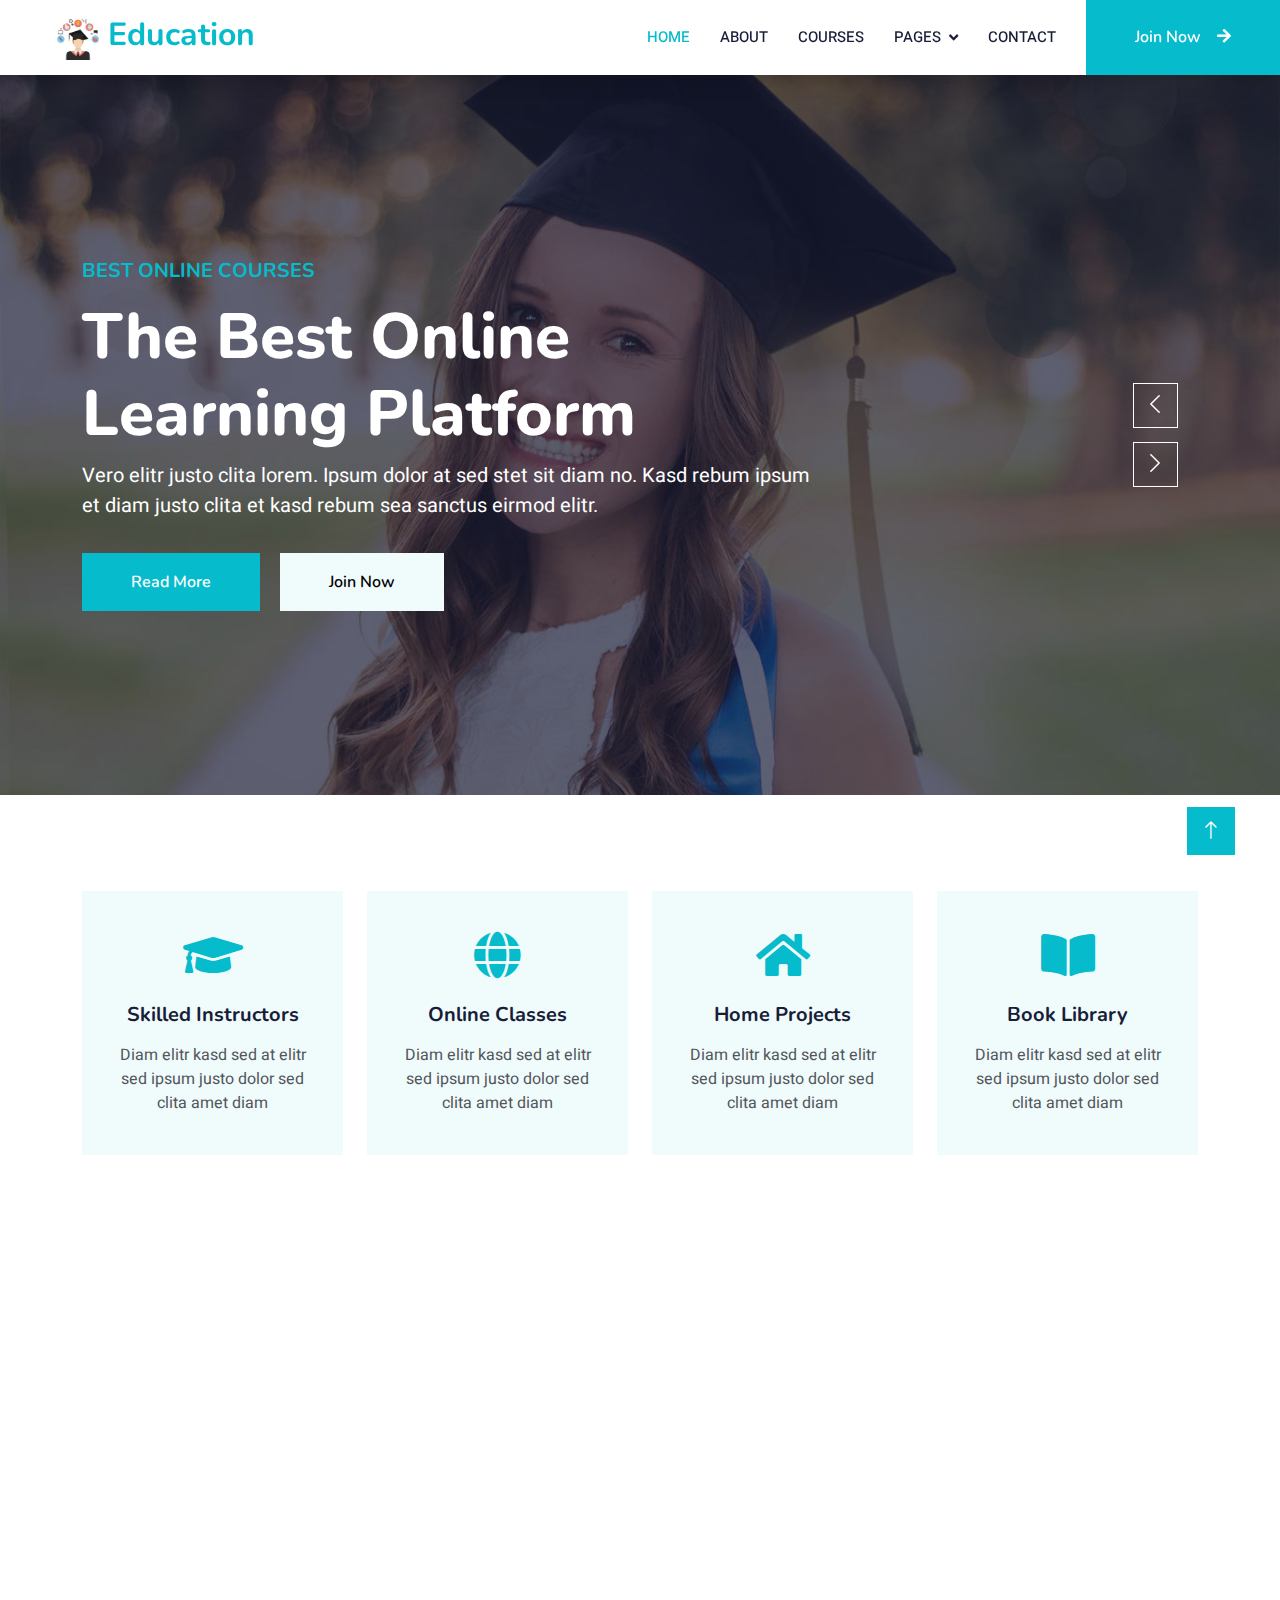
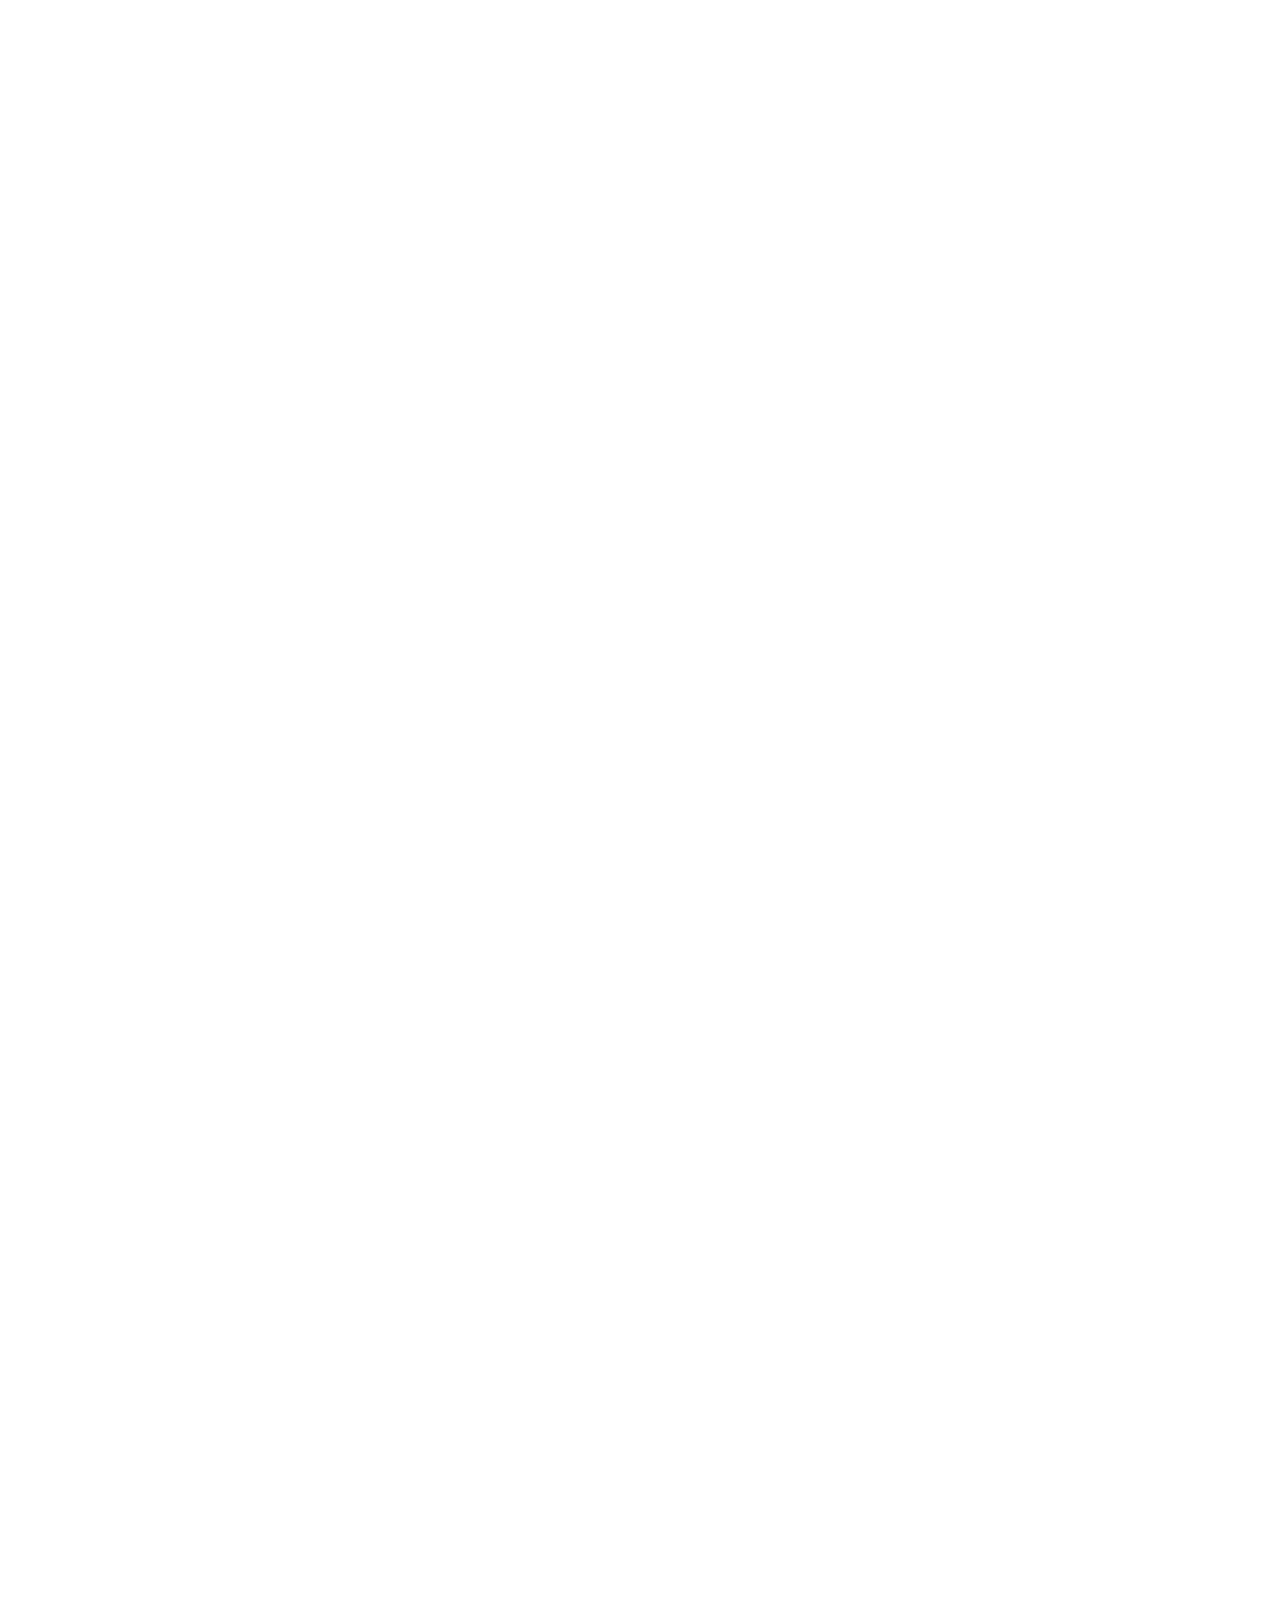
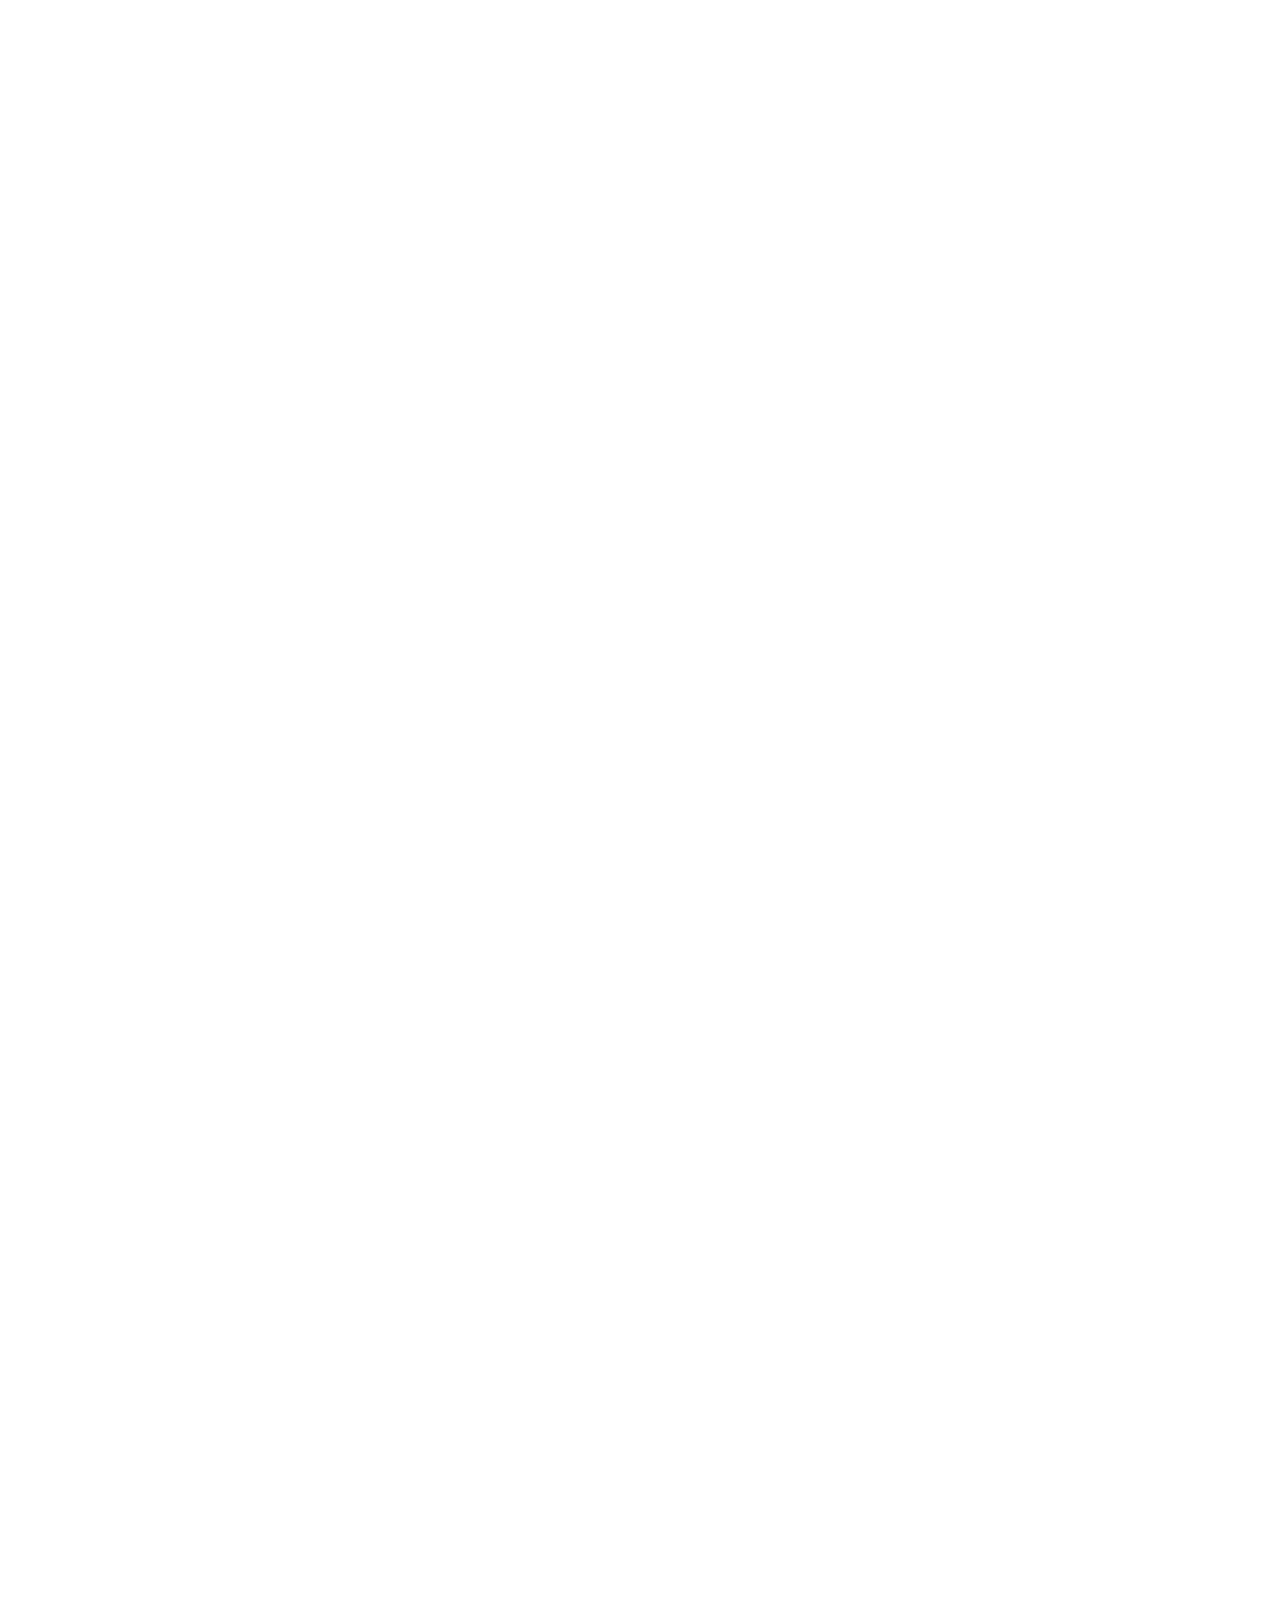
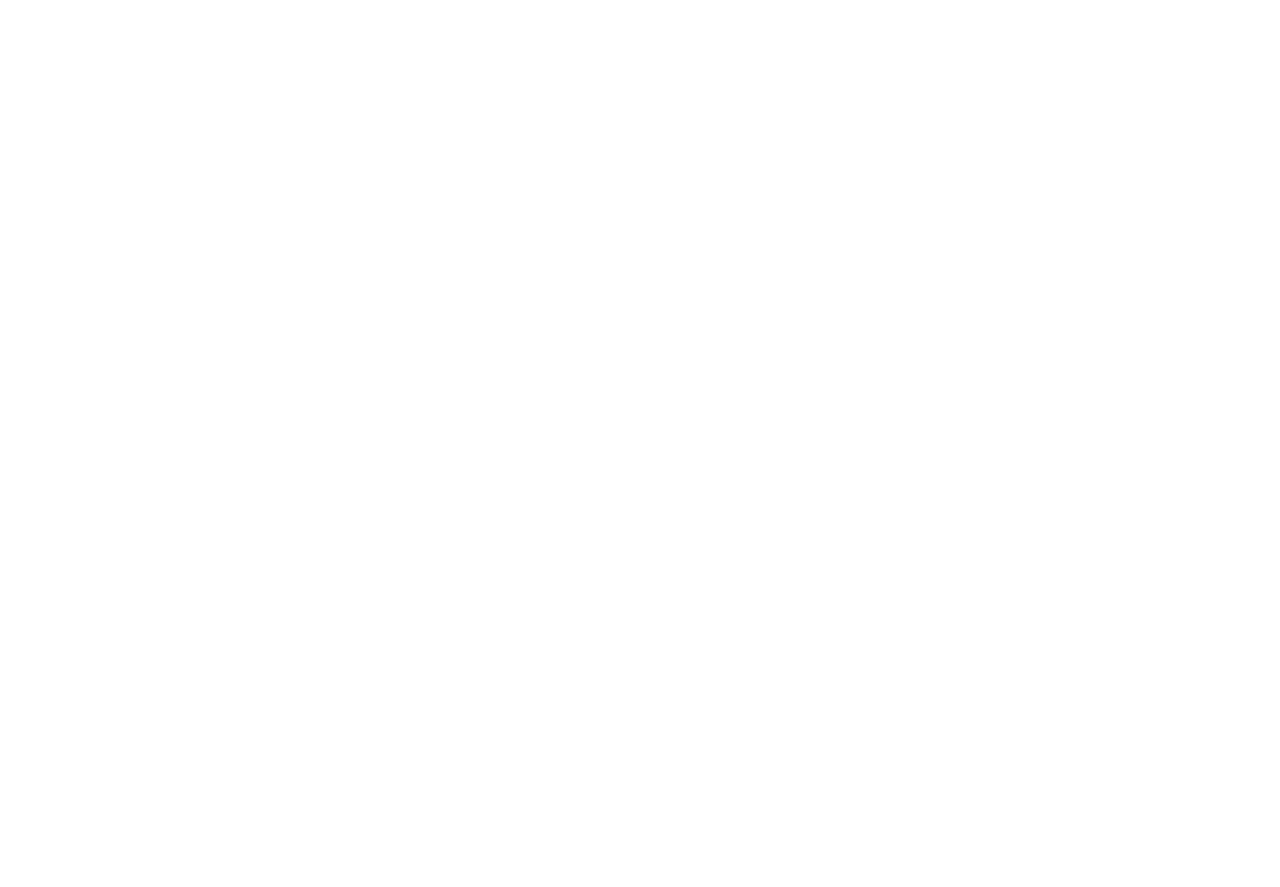
<file: Education/index.html>
<!DOCTYPE html>
<html lang="en">

<head>
    <meta charset="utf-8">
    <title>Education!</title>
    <meta content="width=device-width, initial-scale=1.0" name="viewport">
    <meta content="" name="keywords">
    <meta content="" name="description">

    <!-- Favicon -->
    <link rel="shortcut icon" href="./Logo/EducationWesbsite-Logo.png" type="image/x-icon">

    <!-- Google Web Fonts -->
    <link rel="preconnect" href="https://fonts.googleapis.com">
    <link rel="preconnect" href="https://fonts.gstatic.com" crossorigin>
    <link href="https://fonts.googleapis.com/css2?family=Heebo:wght@400;500;600&family=Nunito:wght@600;700;800&display=swap" rel="stylesheet">

    <!-- Icon Font Stylesheet -->
    <link href="https://cdnjs.cloudflare.com/ajax/libs/font-awesome/5.10.0/css/all.min.css" rel="stylesheet">
    <link href="https://cdn.jsdelivr.net/npm/bootstrap-icons@1.4.1/font/bootstrap-icons.css" rel="stylesheet">

    <!-- Libraries Stylesheet -->
    <link href="lib/animate/animate.min.css" rel="stylesheet">
    <link href="lib/owlcarousel/assets/owl.carousel.min.css" rel="stylesheet">

    <!-- Customized Bootstrap Stylesheet -->
    <link href="css/bootstrap.min.css" rel="stylesheet">

    <!-- Template Stylesheet -->
    <link href="css/style.css" rel="stylesheet">
</head>

<body>
    <!-- Spinner Start -->
    <div id="spinner" class="show bg-white position-fixed translate-middle w-100 vh-100 top-50 start-50 d-flex align-items-center justify-content-center">
        <div class="spinner-border text-primary" style="width: 3rem; height: 3rem;" role="status">
            <span class="sr-only">Loading...</span>
        </div>
    </div>
    <!-- Spinner End -->


    <!-- Navbar Start -->
    <nav class="navbar navbar-expand-lg bg-white navbar-light shadow sticky-top p-0">
        <a href="index.html" class="navbar-brand d-flex align-items-center px-4 px-lg-5">
            <h2 class="m-0 text-primary"><img src="./Logo/EducationWesbsite-Logo.png" width="60"></i>Education</h2>
        </a>
        <button type="button" class="navbar-toggler me-4" data-bs-toggle="collapse" data-bs-target="#navbarCollapse">
            <span class="navbar-toggler-icon"></span>
        </button>
        <div class="collapse navbar-collapse" id="navbarCollapse">
            <div class="navbar-nav ms-auto p-4 p-lg-0">
                <a href="index.html" class="nav-item nav-link active">Home</a>
                <a href="about.html" class="nav-item nav-link">About</a>
                <a href="courses.html" class="nav-item nav-link">Courses</a>
                <div class="nav-item dropdown">
                    <a href="#" class="nav-link dropdown-toggle" data-bs-toggle="dropdown">Pages</a>
                    <div class="dropdown-menu fade-down m-0">
                        <a href="team.html" class="dropdown-item">Our Team</a>
                        <a href="testimonial.html" class="dropdown-item">Testimonial</a>
                        <a href="404.html" class="dropdown-item">404 Page</a>
                    </div>
                </div>
                <a href="contact.html" class="nav-item nav-link">Contact</a>
            </div>
            <a href="" class="btn btn-primary py-4 px-lg-5 d-none d-lg-block">Join Now<i class="fa fa-arrow-right ms-3"></i></a>
        </div>
    </nav>
    <!-- Navbar End -->


    <!-- Carousel Start -->
    <div class="container-fluid p-0 mb-5">
        <div class="owl-carousel header-carousel position-relative">
            <div class="owl-carousel-item position-relative">
                <img class="img-fluid" src="img/carousel-1.jpg" alt="">
                <div class="position-absolute top-0 start-0 w-100 h-100 d-flex align-items-center" style="background: rgba(24, 29, 56, .7);">
                    <div class="container">
                        <div class="row justify-content-start">
                            <div class="col-sm-10 col-lg-8">
                                <h5 class="text-primary text-uppercase mb-3 animated slideInDown">Best Online Courses</h5>
                                <h1 class="display-3 text-white animated slideInDown">The Best Online Learning Platform</h1>
                                <p class="fs-5 text-white mb-4 pb-2">Vero elitr justo clita lorem. Ipsum dolor at sed stet sit diam no. Kasd rebum ipsum et diam justo clita et kasd rebum sea sanctus eirmod elitr.</p>
                                <a href="" class="btn btn-primary py-md-3 px-md-5 me-3 animated slideInLeft">Read More</a>
                                <a href="" class="btn btn-light py-md-3 px-md-5 animated slideInRight">Join Now</a>
                            </div>
                        </div>
                    </div>
                </div>
            </div>
            <div class="owl-carousel-item position-relative">
                <img class="img-fluid" src="img/carousel-2.jpg" alt="">
                <div class="position-absolute top-0 start-0 w-100 h-100 d-flex align-items-center" style="background: rgba(24, 29, 56, .7);">
                    <div class="container">
                        <div class="row justify-content-start">
                            <div class="col-sm-10 col-lg-8">
                                <h5 class="text-primary text-uppercase mb-3 animated slideInDown">Best Online Courses</h5>
                                <h1 class="display-3 text-white animated slideInDown">Get Educated Online From Your Home</h1>
                                <p class="fs-5 text-white mb-4 pb-2">Vero elitr justo clita lorem. Ipsum dolor at sed stet sit diam no. Kasd rebum ipsum et diam justo clita et kasd rebum sea sanctus eirmod elitr.</p>
                                <a href="" class="btn btn-primary py-md-3 px-md-5 me-3 animated slideInLeft">Read More</a>
                                <a href="" class="btn btn-light py-md-3 px-md-5 animated slideInRight">Join Now</a>
                            </div>
                        </div>
                    </div>
                </div>
            </div>
        </div>
    </div>
    <!-- Carousel End -->


    <!-- Service Start -->
    <div class="container-xxl py-5">
        <div class="container">
            <div class="row g-4">
                <div class="col-lg-3 col-sm-6 wow fadeInUp" data-wow-delay="0.1s">
                    <div class="service-item text-center pt-3">
                        <div class="p-4">
                            <i class="fa fa-3x fa-graduation-cap text-primary mb-4"></i>
                            <h5 class="mb-3">Skilled Instructors</h5>
                            <p>Diam elitr kasd sed at elitr sed ipsum justo dolor sed clita amet diam</p>
                        </div>
                    </div>
                </div>
                <div class="col-lg-3 col-sm-6 wow fadeInUp" data-wow-delay="0.3s">
                    <div class="service-item text-center pt-3">
                        <div class="p-4">
                            <i class="fa fa-3x fa-globe text-primary mb-4"></i>
                            <h5 class="mb-3">Online Classes</h5>
                            <p>Diam elitr kasd sed at elitr sed ipsum justo dolor sed clita amet diam</p>
                        </div>
                    </div>
                </div>
                <div class="col-lg-3 col-sm-6 wow fadeInUp" data-wow-delay="0.5s">
                    <div class="service-item text-center pt-3">
                        <div class="p-4">
                            <i class="fa fa-3x fa-home text-primary mb-4"></i>
                            <h5 class="mb-3">Home Projects</h5>
                            <p>Diam elitr kasd sed at elitr sed ipsum justo dolor sed clita amet diam</p>
                        </div>
                    </div>
                </div>
                <div class="col-lg-3 col-sm-6 wow fadeInUp" data-wow-delay="0.7s">
                    <div class="service-item text-center pt-3">
                        <div class="p-4">
                            <i class="fa fa-3x fa-book-open text-primary mb-4"></i>
                            <h5 class="mb-3">Book Library</h5>
                            <p>Diam elitr kasd sed at elitr sed ipsum justo dolor sed clita amet diam</p>
                        </div>
                    </div>
                </div>
            </div>
        </div>
    </div>
    <!-- Service End -->


    <!-- About Start -->
    <div class="container-xxl py-5">
        <div class="container">
            <div class="row g-5">
                <div class="col-lg-6 wow fadeInUp" data-wow-delay="0.1s" style="min-height: 400px;">
                    <div class="position-relative h-100">
                        <img class="img-fluid position-absolute w-100 h-100" src="img/about.jpg" alt="" style="object-fit: cover;">
                    </div>
                </div>
                <div class="col-lg-6 wow fadeInUp" data-wow-delay="0.3s">
                    <h6 class="section-title bg-white text-start text-primary pe-3">About Us</h6>
                    <h1 class="mb-4">Welcome to Education</h1>
                    <p class="mb-4">Tempor erat elitr rebum at clita. Diam dolor diam ipsum sit. Aliqu diam amet diam et eos. Clita erat ipsum et lorem et sit.</p>
                    <p class="mb-4">Tempor erat elitr rebum at clita. Diam dolor diam ipsum sit. Aliqu diam amet diam et eos. Clita erat ipsum et lorem et sit, sed stet lorem sit clita duo justo magna dolore erat amet</p>
                    <div class="row gy-2 gx-4 mb-4">
                        <div class="col-sm-6">
                            <p class="mb-0"><i class="fa fa-arrow-right text-primary me-2"></i>Skilled Instructors</p>
                        </div>
                        <div class="col-sm-6">
                            <p class="mb-0"><i class="fa fa-arrow-right text-primary me-2"></i>Online Classes</p>
                        </div>
                        <div class="col-sm-6">
                            <p class="mb-0"><i class="fa fa-arrow-right text-primary me-2"></i>International Certificate</p>
                        </div>
                        <div class="col-sm-6">
                            <p class="mb-0"><i class="fa fa-arrow-right text-primary me-2"></i>Skilled Instructors</p>
                        </div>
                        <div class="col-sm-6">
                            <p class="mb-0"><i class="fa fa-arrow-right text-primary me-2"></i>Online Classes</p>
                        </div>
                        <div class="col-sm-6">
                            <p class="mb-0"><i class="fa fa-arrow-right text-primary me-2"></i>International Certificate</p>
                        </div>
                    </div>
                    <a class="btn btn-primary py-3 px-5 mt-2" href="">Read More</a>
                </div>
            </div>
        </div>
    </div>
    <!-- About End -->


    <!-- Categories Start -->
    <div class="container-xxl py-5 category">
        <div class="container">
            <div class="text-center wow fadeInUp" data-wow-delay="0.1s">
                <h6 class="section-title bg-white text-center text-primary px-3">Categories</h6>
                <h1 class="mb-5">Courses Categories</h1>
            </div>
            <div class="row g-3">
                <div class="col-lg-7 col-md-6">
                    <div class="row g-3">
                        <div class="col-lg-12 col-md-12 wow zoomIn" data-wow-delay="0.1s">
                            <a class="position-relative d-block overflow-hidden" href="">
                                <img class="img-fluid" src="./background-images/book 01.jpg" alt="">
                                <div class="bg-white text-center position-absolute bottom-0 end-0 py-2 px-3" style="margin: 1px;">
                                    <h5 class="m-0">Web Design</h5>
                                    <small class="text-primary">49 Courses</small>
                                </div>
                            </a>
                        </div>
                        <div class="col-lg-6 col-md-12 wow zoomIn" data-wow-delay="0.3s">
                            <a class="position-relative d-block overflow-hidden" href="">
                                <img class="img-fluid" src="./background-images/book 02.jpg" alt="">
                                <div class="bg-white text-center position-absolute bottom-0 end-0 py-2 px-3" style="margin: 1px;">
                                    <h5 class="m-0">Graphic Design</h5>
                                    <small class="text-primary">49 Courses</small>
                                </div>
                            </a>
                        </div>
                        <div class="col-lg-6 col-md-12 wow zoomIn" data-wow-delay="0.5s">
                            <a class="position-relative d-block overflow-hidden" href="">
                                <img class="img-fluid" src="./background-images/book 3.jpg" alt="">
                                <div class="bg-white text-center position-absolute bottom-0 end-0 py-2 px-3" style="margin: 1px;">
                                    <h5 class="m-0">Video Editing</h5>
                                    <small class="text-primary">49 Courses</small>
                                </div>
                            </a>
                        </div>
                    </div>
                </div>
                <div class="col-lg-5 col-md-6 wow zoomIn" data-wow-delay="0.7s" style="min-height: 350px;">
                    <a class="position-relative d-block h-100 overflow-hidden" href="">
                        <img class="img-fluid position-absolute w-100 h-100" src="./background-images/book 4.jpg" alt="" style="object-fit: cover;">
                        <div class="bg-white text-center position-absolute bottom-0 end-0 py-2 px-3" style="margin:  1px;">
                            <h5 class="m-0">Online Marketing</h5>
                            <small class="text-primary">49 Courses</small>
                        </div>
                    </a>
                </div>
            </div>
        </div>
    </div>
    <!-- Categories Start -->


    <!-- Courses Start -->
    <div class="container-xxl py-5">
        <div class="container">
            <div class="text-center wow fadeInUp" data-wow-delay="0.1s">
                <h6 class="section-title bg-white text-center text-primary px-3">Courses</h6>
                <h1 class="mb-5">Popular Courses</h1>
            </div>
            <div class="row g-4 justify-content-center">
                <div class="col-lg-4 col-md-6 wow fadeInUp" data-wow-delay="0.1s">
                    <div class="course-item bg-light">
                        <div class="position-relative overflow-hidden">
                            <img class="img-fluid" src="img/course-1.jpg" alt="">
                            <div class="w-100 d-flex justify-content-center position-absolute bottom-0 start-0 mb-4">
                                <a href="#" class="flex-shrink-0 btn btn-sm btn-primary px-3 border-end" style="border-radius: 30px 0 0 30px;">Read More</a>
                                <a href="#" class="flex-shrink-0 btn btn-sm btn-primary px-3" style="border-radius: 0 30px 30px 0;">Join Now</a>
                            </div>
                        </div>
                        <div class="text-center p-4 pb-0">
                            <h3 class="mb-0">$149.00</h3>
                            <div class="mb-3">
                                <small class="fa fa-star text-primary"></small>
                                <small class="fa fa-star text-primary"></small>
                                <small class="fa fa-star text-primary"></small>
                                <small class="fa fa-star text-primary"></small>
                                <small class="fa fa-star text-primary"></small>
                                <small>(123)</small>
                            </div>
                            <h5 class="mb-4">Web Design & Development Course for Beginners</h5>
                        </div>
                        <div class="d-flex border-top">
                            <small class="flex-fill text-center border-end py-2"><i class="fa fa-user-tie text-primary me-2"></i>John Doe</small>
                            <small class="flex-fill text-center border-end py-2"><i class="fa fa-clock text-primary me-2"></i>1.49 Hrs</small>
                            <small class="flex-fill text-center py-2"><i class="fa fa-user text-primary me-2"></i>30 Students</small>
                        </div>
                    </div>
                </div>
                <div class="col-lg-4 col-md-6 wow fadeInUp" data-wow-delay="0.3s">
                    <div class="course-item bg-light">
                        <div class="position-relative overflow-hidden">
                            <img class="img-fluid" src="img/course-2.jpg" alt="">
                            <div class="w-100 d-flex justify-content-center position-absolute bottom-0 start-0 mb-4">
                                <a href="#" class="flex-shrink-0 btn btn-sm btn-primary px-3 border-end" style="border-radius: 30px 0 0 30px;">Read More</a>
                                <a href="#" class="flex-shrink-0 btn btn-sm btn-primary px-3" style="border-radius: 0 30px 30px 0;">Join Now</a>
                            </div>
                        </div>
                        <div class="text-center p-4 pb-0">
                            <h3 class="mb-0">$149.00</h3>
                            <div class="mb-3">
                                <small class="fa fa-star text-primary"></small>
                                <small class="fa fa-star text-primary"></small>
                                <small class="fa fa-star text-primary"></small>
                                <small class="fa fa-star text-primary"></small>
                                <small class="fa fa-star text-primary"></small>
                                <small>(123)</small>
                            </div>
                            <h5 class="mb-4">Web Design & Development Course for Beginners</h5>
                        </div>
                        <div class="d-flex border-top">
                            <small class="flex-fill text-center border-end py-2"><i class="fa fa-user-tie text-primary me-2"></i>John Doe</small>
                            <small class="flex-fill text-center border-end py-2"><i class="fa fa-clock text-primary me-2"></i>1.49 Hrs</small>
                            <small class="flex-fill text-center py-2"><i class="fa fa-user text-primary me-2"></i>30 Students</small>
                        </div>
                    </div>
                </div>
                <div class="col-lg-4 col-md-6 wow fadeInUp" data-wow-delay="0.5s">
                    <div class="course-item bg-light">
                        <div class="position-relative overflow-hidden">
                            <img class="img-fluid" src="img/course-3.jpg" alt="">
                            <div class="w-100 d-flex justify-content-center position-absolute bottom-0 start-0 mb-4">
                                <a href="#" class="flex-shrink-0 btn btn-sm btn-primary px-3 border-end" style="border-radius: 30px 0 0 30px;">Read More</a>
                                <a href="#" class="flex-shrink-0 btn btn-sm btn-primary px-3" style="border-radius: 0 30px 30px 0;">Join Now</a>
                            </div>
                        </div>
                        <div class="text-center p-4 pb-0">
                            <h3 class="mb-0">$149.00</h3>
                            <div class="mb-3">
                                <small class="fa fa-star text-primary"></small>
                                <small class="fa fa-star text-primary"></small>
                                <small class="fa fa-star text-primary"></small>
                                <small class="fa fa-star text-primary"></small>
                                <small class="fa fa-star text-primary"></small>
                                <small>(123)</small>
                            </div>
                            <h5 class="mb-4">Web Design & Development Course for Beginners</h5>
                        </div>
                        <div class="d-flex border-top">
                            <small class="flex-fill text-center border-end py-2"><i class="fa fa-user-tie text-primary me-2"></i>John Doe</small>
                            <small class="flex-fill text-center border-end py-2"><i class="fa fa-clock text-primary me-2"></i>1.49 Hrs</small>
                            <small class="flex-fill text-center py-2"><i class="fa fa-user text-primary me-2"></i>30 Students</small>
                        </div>
                    </div>
                </div>
            </div>
        </div>
    </div>
    <!-- Courses End -->


    <!-- Team Start -->
    <div class="container-xxl py-5">
        <div class="container">
            <div class="text-center wow fadeInUp" data-wow-delay="0.1s">
                <h6 class="section-title bg-white text-center text-primary px-3">Instructors</h6>
                <h1 class="mb-5">Expert Instructors</h1>
            </div>
            <div class="row g-4">
                <div class="col-lg-3 col-md-6 wow fadeInUp" data-wow-delay="0.1s">
                    <div class="team-item bg-light">
                        <div class="overflow-hidden">
                            <img class="img-fluid" src="img/team-1.jpg" alt="">
                        </div>
                        <div class="position-relative d-flex justify-content-center" style="margin-top: -23px;">
                            <div class="bg-light d-flex justify-content-center pt-2 px-1">
                                <a class="btn btn-sm-square btn-primary mx-1" href=""><i class="fab fa-facebook-f"></i></a>
                                <a class="btn btn-sm-square btn-primary mx-1" href=""><i class="fab fa-twitter"></i></a>
                                <a class="btn btn-sm-square btn-primary mx-1" href=""><i class="fab fa-instagram"></i></a>
                            </div>
                        </div>
                        <div class="text-center p-4">
                            <h5 class="mb-0">Instructor Name</h5>
                            <small>Designation</small>
                        </div>
                    </div>
                </div>
                <div class="col-lg-3 col-md-6 wow fadeInUp" data-wow-delay="0.3s">
                    <div class="team-item bg-light">
                        <div class="overflow-hidden">
                            <img class="img-fluid" src="img/team-2.jpg" alt="">
                        </div>
                        <div class="position-relative d-flex justify-content-center" style="margin-top: -23px;">
                            <div class="bg-light d-flex justify-content-center pt-2 px-1">
                                <a class="btn btn-sm-square btn-primary mx-1" href=""><i class="fab fa-facebook-f"></i></a>
                                <a class="btn btn-sm-square btn-primary mx-1" href=""><i class="fab fa-twitter"></i></a>
                                <a class="btn btn-sm-square btn-primary mx-1" href=""><i class="fab fa-instagram"></i></a>
                            </div>
                        </div>
                        <div class="text-center p-4">
                            <h5 class="mb-0">Instructor Name</h5>
                            <small>Designation</small>
                        </div>
                    </div>
                </div>
                <div class="col-lg-3 col-md-6 wow fadeInUp" data-wow-delay="0.5s">
                    <div class="team-item bg-light">
                        <div class="overflow-hidden">
                            <img class="img-fluid" src="img/team-3.jpg" alt="">
                        </div>
                        <div class="position-relative d-flex justify-content-center" style="margin-top: -23px;">
                            <div class="bg-light d-flex justify-content-center pt-2 px-1">
                                <a class="btn btn-sm-square btn-primary mx-1" href=""><i class="fab fa-facebook-f"></i></a>
                                <a class="btn btn-sm-square btn-primary mx-1" href=""><i class="fab fa-twitter"></i></a>
                                <a class="btn btn-sm-square btn-primary mx-1" href=""><i class="fab fa-instagram"></i></a>
                            </div>
                        </div>
                        <div class="text-center p-4">
                            <h5 class="mb-0">Instructor Name</h5>
                            <small>Designation</small>
                        </div>
                    </div>
                </div>
                <div class="col-lg-3 col-md-6 wow fadeInUp" data-wow-delay="0.7s">
                    <div class="team-item bg-light">
                        <div class="overflow-hidden">
                            <img class="img-fluid" src="img/team-4.jpg" alt="">
                        </div>
                        <div class="position-relative d-flex justify-content-center" style="margin-top: -23px;">
                            <div class="bg-light d-flex justify-content-center pt-2 px-1">
                                <a class="btn btn-sm-square btn-primary mx-1" href=""><i class="fab fa-facebook-f"></i></a>
                                <a class="btn btn-sm-square btn-primary mx-1" href=""><i class="fab fa-twitter"></i></a>
                                <a class="btn btn-sm-square btn-primary mx-1" href=""><i class="fab fa-instagram"></i></a>
                            </div>
                        </div>
                        <div class="text-center p-4">
                            <h5 class="mb-0">Instructor Name</h5>
                            <small>Designation</small>
                        </div>
                    </div>
                </div>
            </div>
        </div>
    </div>
    <!-- Team End -->


    <!-- Testimonial Start -->
    <div class="container-xxl py-5 wow fadeInUp" data-wow-delay="0.1s">
        <div class="container">
            <div class="text-center">
                <h6 class="section-title bg-white text-center text-primary px-3">Testimonial</h6>
                <h1 class="mb-5">Our Students Say!</h1>
            </div>
            <div class="owl-carousel testimonial-carousel position-relative">
                <div class="testimonial-item text-center">
                    <img class="border rounded-circle p-2 mx-auto mb-3" src="img/testimonial-1.jpg" style="width: 80px; height: 80px;">
                    <h5 class="mb-0">Client Name</h5>
                    <p>Profession</p>
                    <div class="testimonial-text bg-light text-center p-4">
                    <p class="mb-0">Tempor erat elitr rebum at clita. Diam dolor diam ipsum sit diam amet diam et eos. Clita erat ipsum et lorem et sit.</p>
                    </div>
                </div>
                <div class="testimonial-item text-center">
                    <img class="border rounded-circle p-2 mx-auto mb-3" src="img/testimonial-2.jpg" style="width: 80px; height: 80px;">
                    <h5 class="mb-0">Client Name</h5>
                    <p>Profession</p>
                    <div class="testimonial-text bg-light text-center p-4">
                    <p class="mb-0">Tempor erat elitr rebum at clita. Diam dolor diam ipsum sit diam amet diam et eos. Clita erat ipsum et lorem et sit.</p>
                    </div>
                </div>
                <div class="testimonial-item text-center">
                    <img class="border rounded-circle p-2 mx-auto mb-3" src="img/testimonial-3.jpg" style="width: 80px; height: 80px;">
                    <h5 class="mb-0">Client Name</h5>
                    <p>Profession</p>
                    <div class="testimonial-text bg-light text-center p-4">
                    <p class="mb-0">Tempor erat elitr rebum at clita. Diam dolor diam ipsum sit diam amet diam et eos. Clita erat ipsum et lorem et sit.</p>
                    </div>
                </div>
                <div class="testimonial-item text-center">
                    <img class="border rounded-circle p-2 mx-auto mb-3" src="img/testimonial-4.jpg" style="width: 80px; height: 80px;">
                    <h5 class="mb-0">Client Name</h5>
                    <p>Profession</p>
                    <div class="testimonial-text bg-light text-center p-4">
                    <p class="mb-0">Tempor erat elitr rebum at clita. Diam dolor diam ipsum sit diam amet diam et eos. Clita erat ipsum et lorem et sit.</p>
                    </div>
                </div>
            </div>
        </div>
    </div>
    <!-- Testimonial End -->
        

    <!-- Footer Start -->
    <div class="container-fluid bg-dark text-light footer pt-5 mt-5 wow fadeIn" data-wow-delay="0.1s">
        <div class="container py-5">
            <div class="row g-5">
                <div class="col-lg-3 col-md-6">
                    <h4 class="text-white mb-3">Quick Link</h4>
                    <a class="btn btn-link" href="">About Us</a>
                    <a class="btn btn-link" href="">Contact Us</a>
                    <a class="btn btn-link" href="">Privacy Policy</a>
                    <a class="btn btn-link" href="">Terms & Condition</a>
                    <a class="btn btn-link" href="">FAQs & Help</a>
                </div>
                <div class="col-lg-3 col-md-6">
                    <h4 class="text-white mb-3">Contact</h4>
                    <p class="mb-2"><i class="fa fa-map-marker-alt me-3"></i>Karachi, Pakistan</p>
                    <p class="mb-2"><i class="fa fa-phone-alt me-3"></i>+92-123456789</p>
                    <p class="mb-2"><i class="fa fa-envelope me-3"></i>info@example.com</p>
                    <div class="d-flex pt-2">
                        <a class="btn btn-outline-light btn-social" href=""><i class="fab fa-twitter"></i></a>
                        <a class="btn btn-outline-light btn-social" href=""><i class="fab fa-facebook-f"></i></a>
                        <a class="btn btn-outline-light btn-social" href=""><i class="fab fa-youtube"></i></a>
                        <a class="btn btn-outline-light btn-social" href=""><i class="fab fa-linkedin-in"></i></a>
                    </div>
                </div>
                <div class="col-lg-3 col-md-6">
                    <h4 class="text-white mb-3">Gallery</h4>
                    <div class="row g-2 pt-2">
                        <div class="col-4">
                            <img class="img-fluid bg-light p-1" src="img/course-1.jpg" alt="">
                        </div>
                        <div class="col-4">
                            <img class="img-fluid bg-light p-1" src="img/course-2.jpg" alt="">
                        </div>
                        <div class="col-4">
                            <img class="img-fluid bg-light p-1" src="img/course-3.jpg" alt="">
                        </div>
                        <div class="col-4">
                            <img class="img-fluid bg-light p-1" src="img/course-2.jpg" alt="">
                        </div>
                        <div class="col-4">
                            <img class="img-fluid bg-light p-1" src="img/course-3.jpg" alt="">
                        </div>
                        <div class="col-4">
                            <img class="img-fluid bg-light p-1" src="img/course-1.jpg" alt="">
                        </div>
                    </div>
                </div>
                <div class="col-lg-3 col-md-6">
                    <h4 class="text-white mb-3">Newsletter</h4>
                    <p>Reference</p>
                    <div class="position-relative mx-auto" style="max-width: 400px;">
                        <input class="form-control border-0 w-100 py-3 ps-4 pe-5" type="text" placeholder="Your email">
                        <button type="button" class="btn btn-primary py-2 position-absolute top-0 end-0 mt-2 me-2">SignUp</button>
                    </div>
                </div>
            </div>
        </div>
        <div class="container">
            <div class="copyright">
                <div class="row">
                    <div class="col-md-6 text-center text-md-start mb-3 mb-md-0">
                        &copy; <a class="border-bottom" href="#">Your Site Name</a>, All Right Reserved.

                        <!--/*** This template is free as long as you keep the footer author’s credit link/attribution link/backlink. If you'd like to use the template without the footer author’s credit link/attribution link/backlink, you can purchase the Credit Removal License from "https://htmlcodex.com/credit-removal". Thank you for your support. ***/-->
                        Designed By <a class="border-bottom" href="https://htmlcodex.com">HTML Codex</a>
                    </div>
                    <div class="col-md-6 text-center text-md-end">
                        <div class="footer-menu">
                            <a href="">Home</a>
                            <a href="">Cookies</a>
                            <a href="">Help</a>
                            <a href="">FQAs</a>
                        </div>
                    </div>
                </div>
            </div>
        </div>
    </div>
    <!-- Footer End -->


    <!-- Back to Top -->
    <a href="#" class="btn btn-lg btn-primary btn-lg-square back-to-top"><i class="bi bi-arrow-up"></i></a>


    <!-- JavaScript Libraries -->
    <script src="https://code.jquery.com/jquery-3.4.1.min.js"></script>
    <script src="https://cdn.jsdelivr.net/npm/bootstrap@5.0.0/dist/js/bootstrap.bundle.min.js"></script>
    <script src="lib/wow/wow.min.js"></script>
    <script src="lib/easing/easing.min.js"></script>
    <script src="lib/waypoints/waypoints.min.js"></script>
    <script src="lib/owlcarousel/owl.carousel.min.js"></script>

    <!-- Template Javascript -->
    <script src="js/main.js"></script>
</body>

</html>
</file>
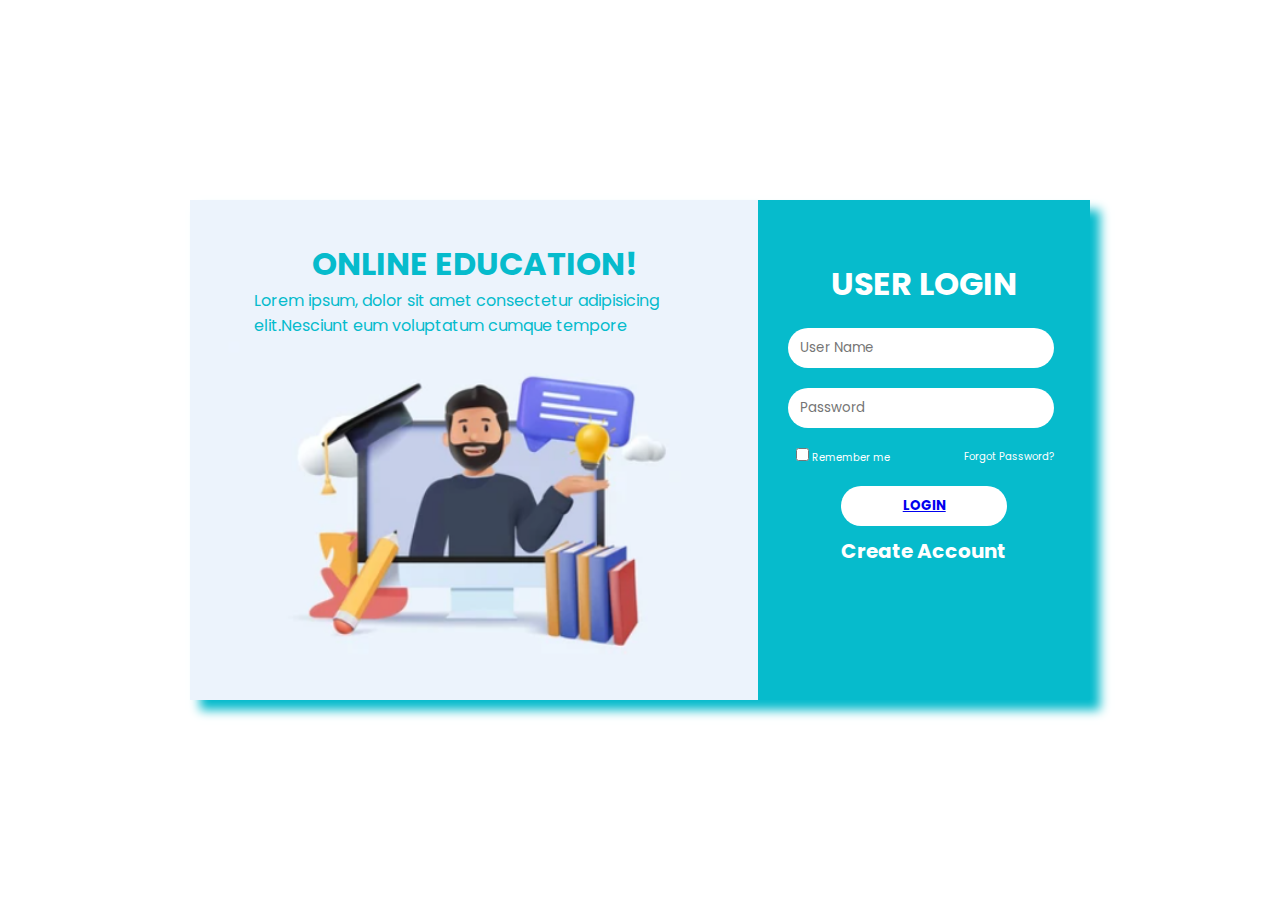
<file: Login.html>
<!DOCTYPE html>
<html lang="en">
<head>
    <meta charset="UTF-8">
    <meta http-equiv="X-UA-Compatible" content="IE=edge">
    <meta name="viewport" content="width=device-width, initial-scale=1.0">
    <!--=============//Link-CSS//========= -->
    <link rel="stylesheet" href="style.css">
    <!--=============//Google-Font-Link//========= -->
    <link rel="preconnect" href="https://fonts.googleapis.com">
<link rel="preconnect" href="https://fonts.gstatic.com" crossorigin>
<link href="https://fonts.googleapis.com/css2?family=Poppins:wght@500&display=swap" rel="stylesheet">
    <!--=============//Website-Logo//========= -->
    <link rel="shortcut icon" href="./Logo/EducationWesbsite-Logo.png" type="image/x-icon">
    <title>Education-Website!</title>
</head>
<body>
    <div class="main">
      <div class="left">
        <div class="heading">
         <h1>ONLINE EDUCATION!</h1>
        </div>
        <p class="paragraph">Lorem ipsum, dolor sit amet consectetur adipisicing elit.Nesciunt eum voluptatum cumque tempore</p>
      <img class="education" width="500" src="./background-image/Devathon-image.PNG">
      </div>
      <div class="right">
        <div class="login"><h1>USER LOGIN</h1></div>
        <input class="user" type="text" placeholder="User Name">
        <input class="user" type="password" placeholder="Password">
        <div class="checkbox">
            <label><input type="checkbox" name="" id=""> Remember me</label>
            <a href="#">Forgot Password?</a>
            </div>
        <button><a href="./Education/index.html">LOGIN</a></button>
        <p class="create-account">Create Account</p>
      </div>
    </div>
</body>
</html>
</file>
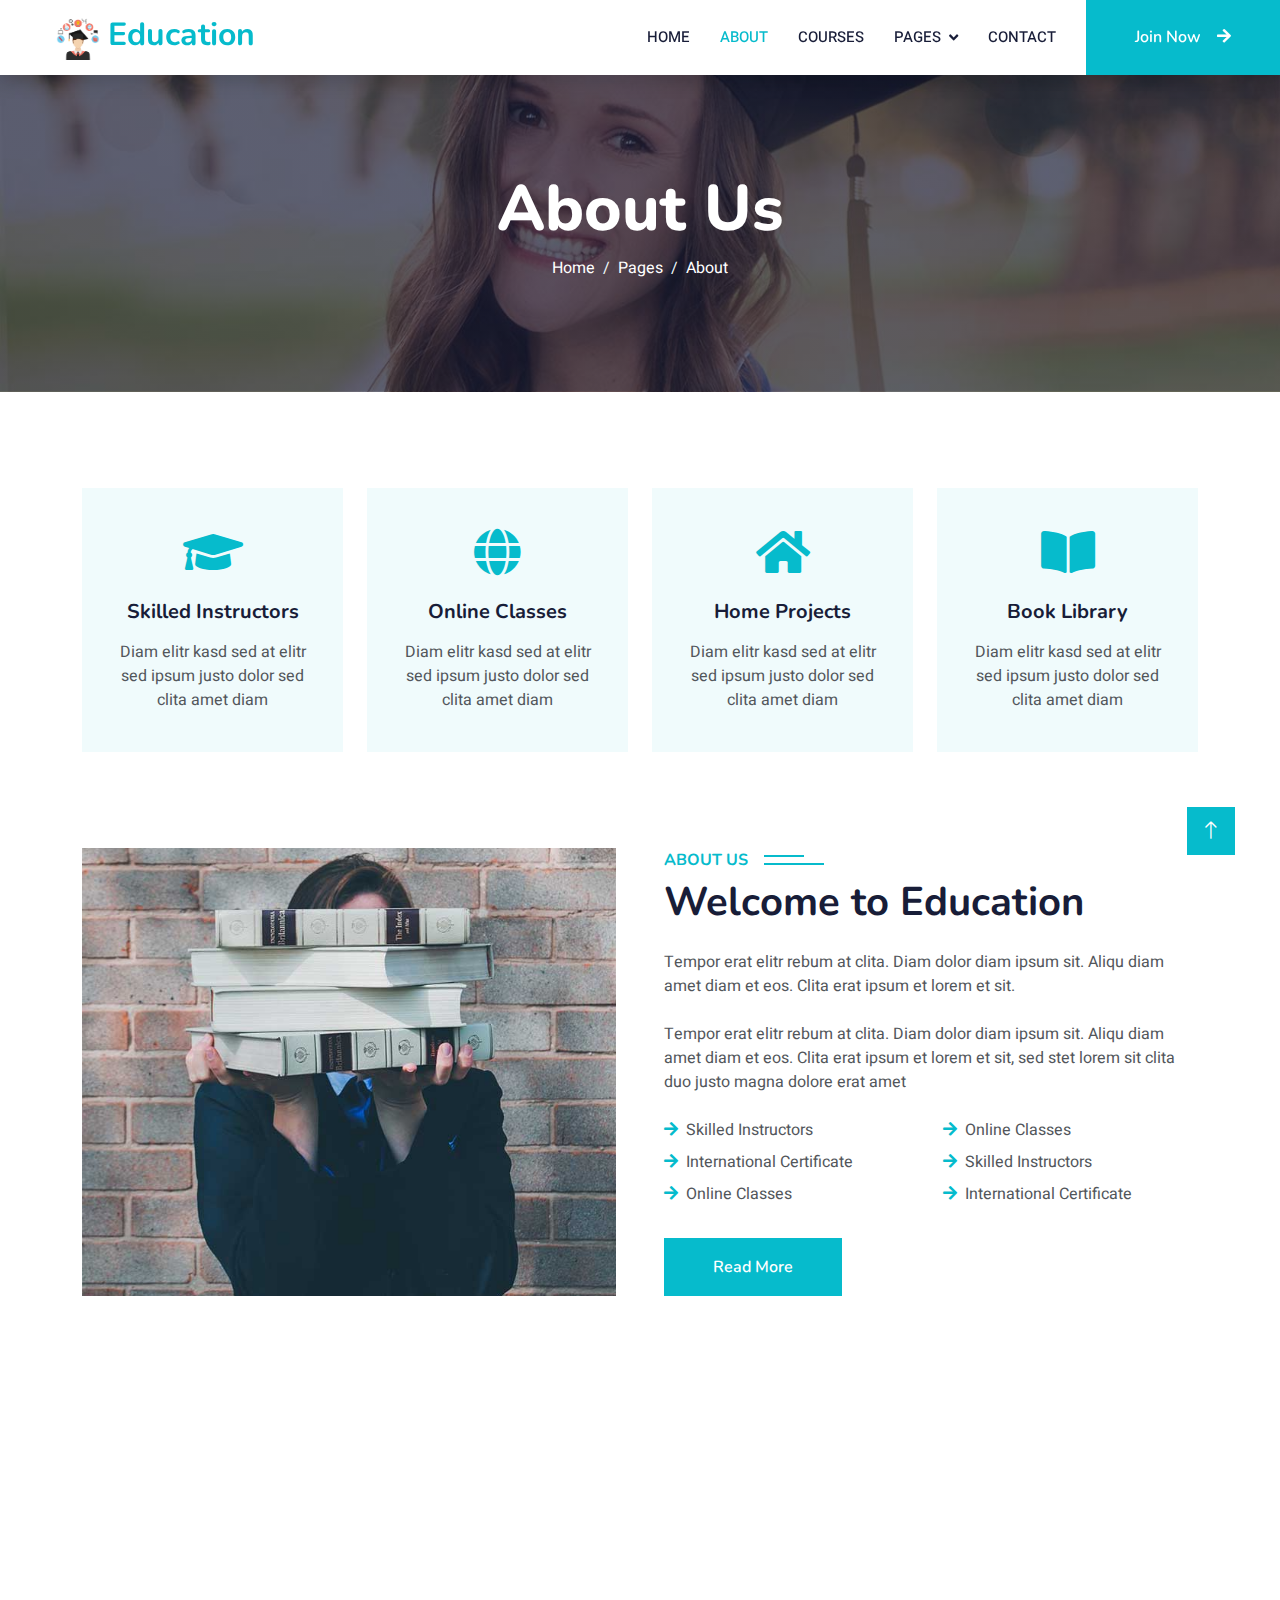
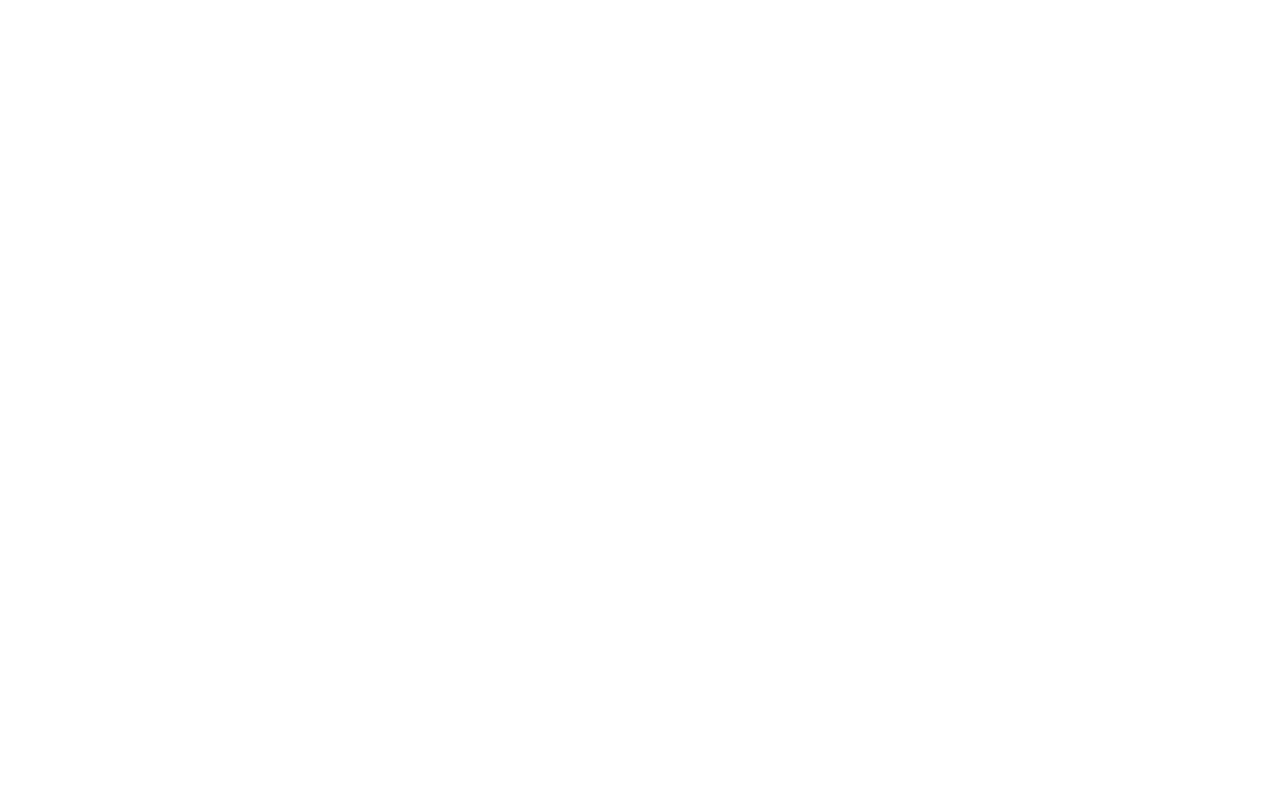
<file: Education/about.html>
<!DOCTYPE html>
<html lang="en">

<head>
    <meta charset="utf-8">
    <title>Education</title>
    <meta content="width=device-width, initial-scale=1.0" name="viewport">
    <meta content="" name="keywords">
    <meta content="" name="description">

    <!-- Favicon -->
    <link rel="stylesheet" href="./Logo/EducationWesbsite-Logo.png">

    <!-- Google Web Fonts -->
    <link rel="preconnect" href="https://fonts.googleapis.com">
    <link rel="preconnect" href="https://fonts.gstatic.com" crossorigin>
    <link href="https://fonts.googleapis.com/css2?family=Heebo:wght@400;500;600&family=Nunito:wght@600;700;800&display=swap" rel="stylesheet">

    <!-- Icon Font Stylesheet -->
    <link href="https://cdnjs.cloudflare.com/ajax/libs/font-awesome/5.10.0/css/all.min.css" rel="stylesheet">
    <link href="https://cdn.jsdelivr.net/npm/bootstrap-icons@1.4.1/font/bootstrap-icons.css" rel="stylesheet">

    <!-- Libraries Stylesheet -->
    <link href="lib/animate/animate.min.css" rel="stylesheet">
    <link href="lib/owlcarousel/assets/owl.carousel.min.css" rel="stylesheet">

    <!-- Customized Bootstrap Stylesheet -->
    <link href="css/bootstrap.min.css" rel="stylesheet">

    <!-- Template Stylesheet -->
    <link href="css/style.css" rel="stylesheet">
</head>

<body>
    <!-- Spinner Start -->
    <div id="spinner" class="show bg-white position-fixed translate-middle w-100 vh-100 top-50 start-50 d-flex align-items-center justify-content-center">
        <div class="spinner-border text-primary" style="width: 3rem; height: 3rem;" role="status">
            <span class="sr-only">Loading...</span>
        </div>
    </div>
    <!-- Spinner End -->


    <!-- Navbar Start -->
    <nav class="navbar navbar-expand-lg bg-white navbar-light shadow sticky-top p-0">
        <a href="index.html" class="navbar-brand d-flex align-items-center px-4 px-lg-5">
            <h2 class="m-0 text-primary"><img src="./Logo/EducationWesbsite-Logo.png" width="60">Education</h2>
        </a>
        <button type="button" class="navbar-toggler me-4" data-bs-toggle="collapse" data-bs-target="#navbarCollapse">
            <span class="navbar-toggler-icon"></span>
        </button>
        <div class="collapse navbar-collapse" id="navbarCollapse">
            <div class="navbar-nav ms-auto p-4 p-lg-0">
                <a href="index.html" class="nav-item nav-link">Home</a>
                <a href="about.html" class="nav-item nav-link active">About</a>
                <a href="courses.html" class="nav-item nav-link">Courses</a>
                <div class="nav-item dropdown">
                    <a href="#" class="nav-link dropdown-toggle" data-bs-toggle="dropdown">Pages</a>
                    <div class="dropdown-menu fade-down m-0">
                        <a href="team.html" class="dropdown-item">Our Team</a>
                        <a href="testimonial.html" class="dropdown-item">Testimonial</a>
                        <a href="404.html" class="dropdown-item">404 Page</a>
                    </div>
                </div>
                <a href="contact.html" class="nav-item nav-link">Contact</a>
            </div>
            <a href="" class="btn btn-primary py-4 px-lg-5 d-none d-lg-block">Join Now<i class="fa fa-arrow-right ms-3"></i></a>
        </div>
    </nav>
    <!-- Navbar End -->


    <!-- Header Start -->
    <div class="container-fluid bg-primary py-5 mb-5 page-header">
        <div class="container py-5">
            <div class="row justify-content-center">
                <div class="col-lg-10 text-center">
                    <h1 class="display-3 text-white animated slideInDown">About Us</h1>
                    <nav aria-label="breadcrumb">
                        <ol class="breadcrumb justify-content-center">
                            <li class="breadcrumb-item"><a class="text-white" href="#">Home</a></li>
                            <li class="breadcrumb-item"><a class="text-white" href="#">Pages</a></li>
                            <li class="breadcrumb-item text-white active" aria-current="page">About</li>
                        </ol>
                    </nav>
                </div>
            </div>
        </div>
    </div>
    <!-- Header End -->


    <!-- Service Start -->
    <div class="container-xxl py-5">
        <div class="container">
            <div class="row g-4">
                <div class="col-lg-3 col-sm-6 wow fadeInUp" data-wow-delay="0.1s">
                    <div class="service-item text-center pt-3">
                        <div class="p-4">
                            <i class="fa fa-3x fa-graduation-cap text-primary mb-4"></i>
                            <h5 class="mb-3">Skilled Instructors</h5>
                            <p>Diam elitr kasd sed at elitr sed ipsum justo dolor sed clita amet diam</p>
                        </div>
                    </div>
                </div>
                <div class="col-lg-3 col-sm-6 wow fadeInUp" data-wow-delay="0.3s">
                    <div class="service-item text-center pt-3">
                        <div class="p-4">
                            <i class="fa fa-3x fa-globe text-primary mb-4"></i>
                            <h5 class="mb-3">Online Classes</h5>
                            <p>Diam elitr kasd sed at elitr sed ipsum justo dolor sed clita amet diam</p>
                        </div>
                    </div>
                </div>
                <div class="col-lg-3 col-sm-6 wow fadeInUp" data-wow-delay="0.5s">
                    <div class="service-item text-center pt-3">
                        <div class="p-4">
                            <i class="fa fa-3x fa-home text-primary mb-4"></i>
                            <h5 class="mb-3">Home Projects</h5>
                            <p>Diam elitr kasd sed at elitr sed ipsum justo dolor sed clita amet diam</p>
                        </div>
                    </div>
                </div>
                <div class="col-lg-3 col-sm-6 wow fadeInUp" data-wow-delay="0.7s">
                    <div class="service-item text-center pt-3">
                        <div class="p-4">
                            <i class="fa fa-3x fa-book-open text-primary mb-4"></i>
                            <h5 class="mb-3">Book Library</h5>
                            <p>Diam elitr kasd sed at elitr sed ipsum justo dolor sed clita amet diam</p>
                        </div>
                    </div>
                </div>
            </div>
        </div>
    </div>
    <!-- Service End -->


    <!-- About Start -->
    <div class="container-xxl py-5">
        <div class="container">
            <div class="row g-5">
                <div class="col-lg-6 wow fadeInUp" data-wow-delay="0.1s" style="min-height: 400px;">
                    <div class="position-relative h-100">
                        <img class="img-fluid position-absolute w-100 h-100" src="img/about.jpg" alt="" style="object-fit: cover;">
                    </div>
                </div>
                <div class="col-lg-6 wow fadeInUp" data-wow-delay="0.3s">
                    <h6 class="section-title bg-white text-start text-primary pe-3">About Us</h6>
                    <h1 class="mb-4">Welcome to Education</h1>
                    <p class="mb-4">Tempor erat elitr rebum at clita. Diam dolor diam ipsum sit. Aliqu diam amet diam et eos. Clita erat ipsum et lorem et sit.</p>
                    <p class="mb-4">Tempor erat elitr rebum at clita. Diam dolor diam ipsum sit. Aliqu diam amet diam et eos. Clita erat ipsum et lorem et sit, sed stet lorem sit clita duo justo magna dolore erat amet</p>
                    <div class="row gy-2 gx-4 mb-4">
                        <div class="col-sm-6">
                            <p class="mb-0"><i class="fa fa-arrow-right text-primary me-2"></i>Skilled Instructors</p>
                        </div>
                        <div class="col-sm-6">
                            <p class="mb-0"><i class="fa fa-arrow-right text-primary me-2"></i>Online Classes</p>
                        </div>
                        <div class="col-sm-6">
                            <p class="mb-0"><i class="fa fa-arrow-right text-primary me-2"></i>International Certificate</p>
                        </div>
                        <div class="col-sm-6">
                            <p class="mb-0"><i class="fa fa-arrow-right text-primary me-2"></i>Skilled Instructors</p>
                        </div>
                        <div class="col-sm-6">
                            <p class="mb-0"><i class="fa fa-arrow-right text-primary me-2"></i>Online Classes</p>
                        </div>
                        <div class="col-sm-6">
                            <p class="mb-0"><i class="fa fa-arrow-right text-primary me-2"></i>International Certificate</p>
                        </div>
                    </div>
                    <a class="btn btn-primary py-3 px-5 mt-2" href="">Read More</a>
                </div>
            </div>
        </div>
    </div>
    <!-- About End -->


    <!-- Team Start -->
    <div class="container-xxl py-5">
        <div class="container">
            <div class="text-center wow fadeInUp" data-wow-delay="0.1s">
                <h6 class="section-title bg-white text-center text-primary px-3">Instructors</h6>
                <h1 class="mb-5">Expert Instructors</h1>
            </div>
            <div class="row g-4">
                <div class="col-lg-3 col-md-6 wow fadeInUp" data-wow-delay="0.1s">
                    <div class="team-item bg-light">
                        <div class="overflow-hidden">
                            <img class="img-fluid" src="img/team-1.jpg" alt="">
                        </div>
                        <div class="position-relative d-flex justify-content-center" style="margin-top: -23px;">
                            <div class="bg-light d-flex justify-content-center pt-2 px-1">
                                <a class="btn btn-sm-square btn-primary mx-1" href=""><i class="fab fa-facebook-f"></i></a>
                                <a class="btn btn-sm-square btn-primary mx-1" href=""><i class="fab fa-twitter"></i></a>
                                <a class="btn btn-sm-square btn-primary mx-1" href=""><i class="fab fa-instagram"></i></a>
                            </div>
                        </div>
                        <div class="text-center p-4">
                            <h5 class="mb-0">Instructor Name</h5>
                            <small>Designation</small>
                        </div>
                    </div>
                </div>
                <div class="col-lg-3 col-md-6 wow fadeInUp" data-wow-delay="0.3s">
                    <div class="team-item bg-light">
                        <div class="overflow-hidden">
                            <img class="img-fluid" src="img/team-2.jpg" alt="">
                        </div>
                        <div class="position-relative d-flex justify-content-center" style="margin-top: -23px;">
                            <div class="bg-light d-flex justify-content-center pt-2 px-1">
                                <a class="btn btn-sm-square btn-primary mx-1" href=""><i class="fab fa-facebook-f"></i></a>
                                <a class="btn btn-sm-square btn-primary mx-1" href=""><i class="fab fa-twitter"></i></a>
                                <a class="btn btn-sm-square btn-primary mx-1" href=""><i class="fab fa-instagram"></i></a>
                            </div>
                        </div>
                        <div class="text-center p-4">
                            <h5 class="mb-0">Instructor Name</h5>
                            <small>Designation</small>
                        </div>
                    </div>
                </div>
                <div class="col-lg-3 col-md-6 wow fadeInUp" data-wow-delay="0.5s">
                    <div class="team-item bg-light">
                        <div class="overflow-hidden">
                            <img class="img-fluid" src="img/team-3.jpg" alt="">
                        </div>
                        <div class="position-relative d-flex justify-content-center" style="margin-top: -23px;">
                            <div class="bg-light d-flex justify-content-center pt-2 px-1">
                                <a class="btn btn-sm-square btn-primary mx-1" href=""><i class="fab fa-facebook-f"></i></a>
                                <a class="btn btn-sm-square btn-primary mx-1" href=""><i class="fab fa-twitter"></i></a>
                                <a class="btn btn-sm-square btn-primary mx-1" href=""><i class="fab fa-instagram"></i></a>
                            </div>
                        </div>
                        <div class="text-center p-4">
                            <h5 class="mb-0">Instructor Name</h5>
                            <small>Designation</small>
                        </div>
                    </div>
                </div>
                <div class="col-lg-3 col-md-6 wow fadeInUp" data-wow-delay="0.7s">
                    <div class="team-item bg-light">
                        <div class="overflow-hidden">
                            <img class="img-fluid" src="img/team-4.jpg" alt="">
                        </div>
                        <div class="position-relative d-flex justify-content-center" style="margin-top: -23px;">
                            <div class="bg-light d-flex justify-content-center pt-2 px-1">
                                <a class="btn btn-sm-square btn-primary mx-1" href=""><i class="fab fa-facebook-f"></i></a>
                                <a class="btn btn-sm-square btn-primary mx-1" href=""><i class="fab fa-twitter"></i></a>
                                <a class="btn btn-sm-square btn-primary mx-1" href=""><i class="fab fa-instagram"></i></a>
                            </div>
                        </div>
                        <div class="text-center p-4">
                            <h5 class="mb-0">Instructor Name</h5>
                            <small>Designation</small>
                        </div>
                    </div>
                </div>
            </div>
        </div>
    </div>
    <!-- Team End -->
        

    <!-- Footer Start -->
    <div class="container-fluid bg-dark text-light footer pt-5 mt-5 wow fadeIn" data-wow-delay="0.1s">
        <div class="container py-5">
            <div class="row g-5">
                <div class="col-lg-3 col-md-6">
                    <h4 class="text-white mb-3">Quick Link</h4>
                    <a class="btn btn-link" href="">About Us</a>
                    <a class="btn btn-link" href="">Contact Us</a>
                    <a class="btn btn-link" href="">Privacy Policy</a>
                    <a class="btn btn-link" href="">Terms & Condition</a>
                    <a class="btn btn-link" href="">FAQs & Help</a>
                </div>
                <div class="col-lg-3 col-md-6">
                    <h4 class="text-white mb-3">Contact</h4>
                    <p class="mb-2"><i class="fa fa-map-marker-alt me-3"></i>Karachi, Pakistan</p>
                    <p class="mb-2"><i class="fa fa-phone-alt me-3"></i>+92-123456789</p>
                    <p class="mb-2"><i class="fa fa-envelope me-3"></i>info@example.com</p>
                    <div class="d-flex pt-2">
                        <a class="btn btn-outline-light btn-social" href=""><i class="fab fa-twitter"></i></a>
                        <a class="btn btn-outline-light btn-social" href=""><i class="fab fa-facebook-f"></i></a>
                        <a class="btn btn-outline-light btn-social" href=""><i class="fab fa-youtube"></i></a>
                        <a class="btn btn-outline-light btn-social" href=""><i class="fab fa-linkedin-in"></i></a>
                    </div>
                </div>
                <div class="col-lg-3 col-md-6">
                    <h4 class="text-white mb-3">Gallery</h4>
                    <div class="row g-2 pt-2">
                        <div class="col-4">
                            <img class="img-fluid bg-light p-1" src="img/course-1.jpg" alt="">
                        </div>
                        <div class="col-4">
                            <img class="img-fluid bg-light p-1" src="img/course-2.jpg" alt="">
                        </div>
                        <div class="col-4">
                            <img class="img-fluid bg-light p-1" src="img/course-3.jpg" alt="">
                        </div>
                        <div class="col-4">
                            <img class="img-fluid bg-light p-1" src="img/course-2.jpg" alt="">
                        </div>
                        <div class="col-4">
                            <img class="img-fluid bg-light p-1" src="img/course-3.jpg" alt="">
                        </div>
                        <div class="col-4">
                            <img class="img-fluid bg-light p-1" src="img/course-1.jpg" alt="">
                        </div>
                    </div>
                </div>
                <div class="col-lg-3 col-md-6">
                    <h4 class="text-white mb-3">Newsletter</h4>
                    <p>Reference</p>
                    <div class="position-relative mx-auto" style="max-width: 400px;">
                        <input class="form-control border-0 w-100 py-3 ps-4 pe-5" type="text" placeholder="Your email">
                        <button type="button" class="btn btn-primary py-2 position-absolute top-0 end-0 mt-2 me-2">SignUp</button>
                    </div>
                </div>
            </div>
        </div>
        <div class="container">
            <div class="copyright">
                <div class="row">
                    <div class="col-md-6 text-center text-md-start mb-3 mb-md-0">
                        &copy; <a class="border-bottom" href="#">Your Site Name</a>, All Right Reserved.

                        <!--/*** This template is free as long as you keep the footer author’s credit link/attribution link/backlink. If you'd like to use the template without the footer author’s credit link/attribution link/backlink, you can purchase the Credit Removal License from "https://htmlcodex.com/credit-removal". Thank you for your support. ***/-->
                        Designed By <a class="border-bottom" href="https://htmlcodex.com">HTML Codex</a>
                    </div>
                    <div class="col-md-6 text-center text-md-end">
                        <div class="footer-menu">
                            <a href="">Home</a>
                            <a href="">Cookies</a>
                            <a href="">Help</a>
                            <a href="">FQAs</a>
                        </div>
                    </div>
                </div>
            </div>
        </div>
    </div>
    <!-- Footer End -->


    <!-- Back to Top -->
    <a href="#" class="btn btn-lg btn-primary btn-lg-square back-to-top"><i class="bi bi-arrow-up"></i></a>


    <!-- JavaScript Libraries -->
    <script src="https://code.jquery.com/jquery-3.4.1.min.js"></script>
    <script src="https://cdn.jsdelivr.net/npm/bootstrap@5.0.0/dist/js/bootstrap.bundle.min.js"></script>
    <script src="lib/wow/wow.min.js"></script>
    <script src="lib/easing/easing.min.js"></script>
    <script src="lib/waypoints/waypoints.min.js"></script>
    <script src="lib/owlcarousel/owl.carousel.min.js"></script>

    <!-- Template Javascript -->
    <script src="js/main.js"></script>
</body>

</html>
</file>
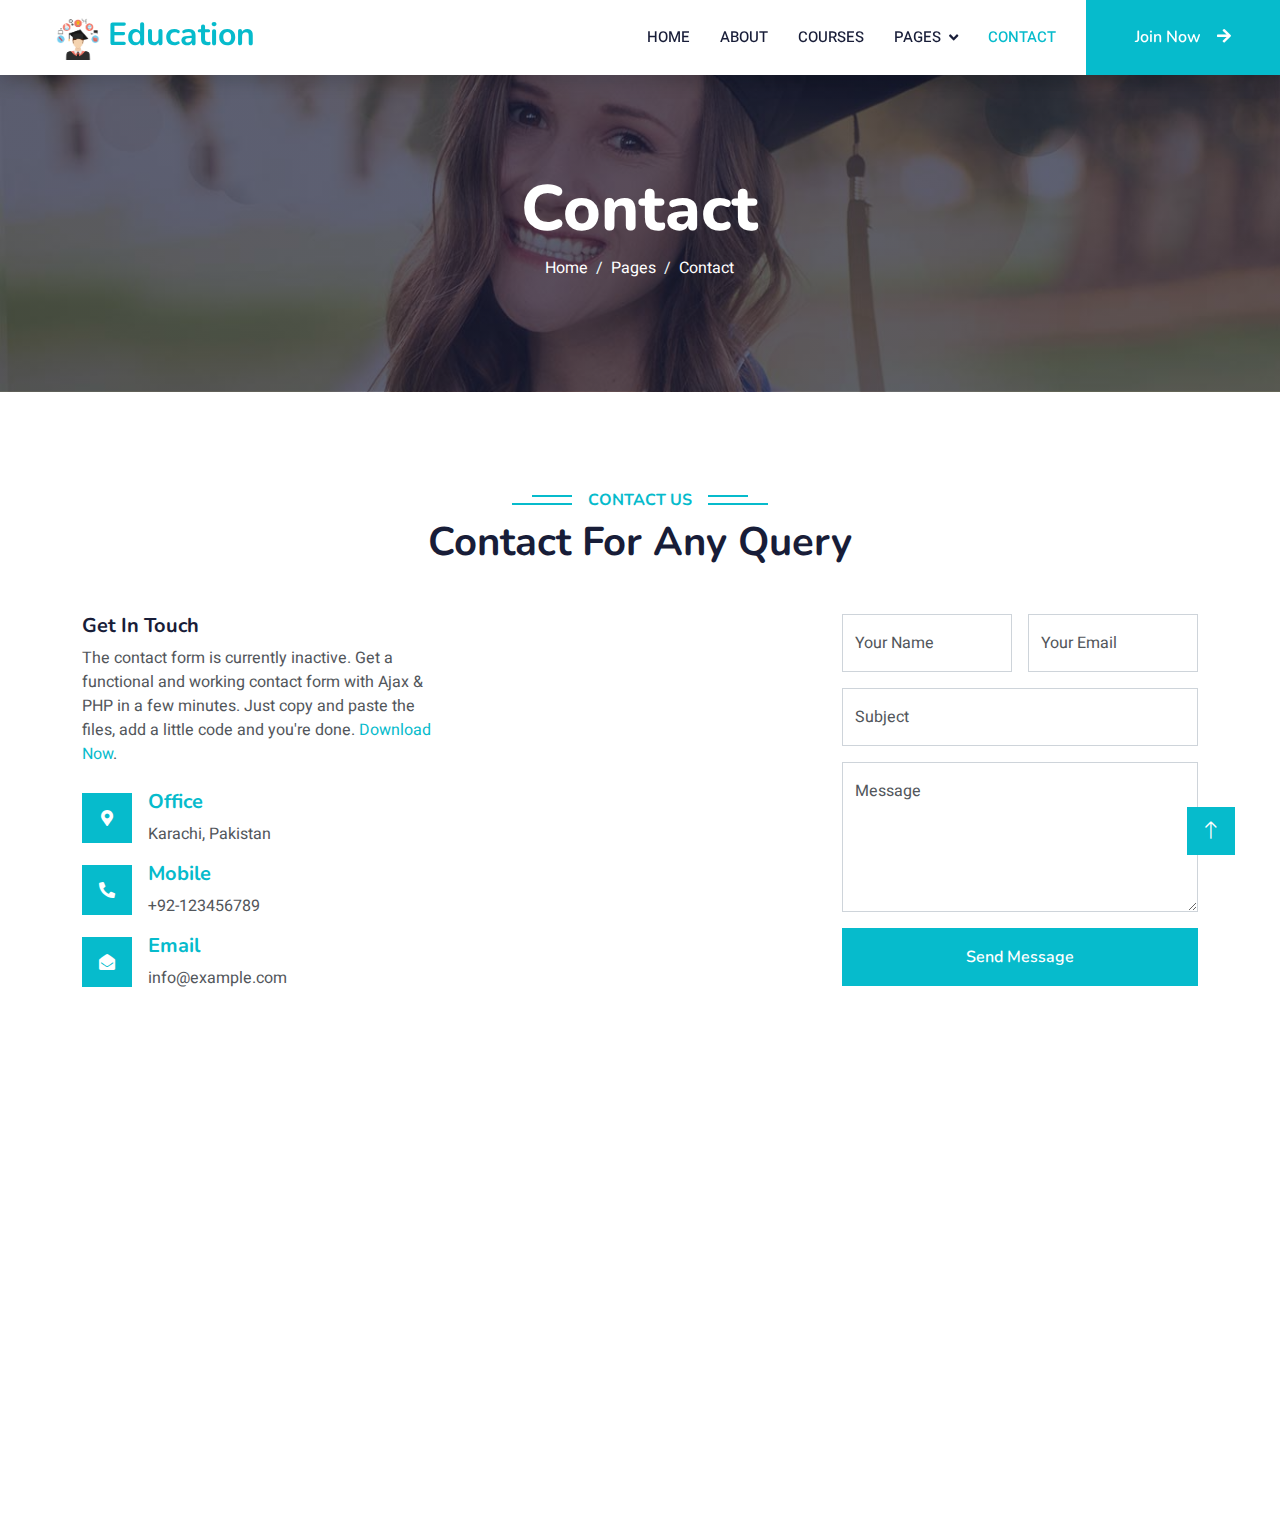
<file: Education/contact.html>
<!DOCTYPE html>
<html lang="en">

<head>
    <meta charset="utf-8">
    <title>Education!</title>
    <meta content="width=device-width, initial-scale=1.0" name="viewport">
    <meta content="" name="keywords">
    <meta content="" name="description">

    <!-- Favicon -->
    <link rel="shortcut icon" href="./Logo/EducationWesbsite-Logo.png" type="image/x-icon">

    <!-- Google Web Fonts -->
    <link rel="preconnect" href="https://fonts.googleapis.com">
    <link rel="preconnect" href="https://fonts.gstatic.com" crossorigin>
    <link href="https://fonts.googleapis.com/css2?family=Heebo:wght@400;500;600&family=Nunito:wght@600;700;800&display=swap" rel="stylesheet">

    <!-- Icon Font Stylesheet -->
    <link href="https://cdnjs.cloudflare.com/ajax/libs/font-awesome/5.10.0/css/all.min.css" rel="stylesheet">
    <link href="https://cdn.jsdelivr.net/npm/bootstrap-icons@1.4.1/font/bootstrap-icons.css" rel="stylesheet">

    <!-- Libraries Stylesheet -->
    <link href="lib/animate/animate.min.css" rel="stylesheet">
    <link href="lib/owlcarousel/assets/owl.carousel.min.css" rel="stylesheet">

    <!-- Customized Bootstrap Stylesheet -->
    <link href="css/bootstrap.min.css" rel="stylesheet">

    <!-- Template Stylesheet -->
    <link href="css/style.css" rel="stylesheet">
</head>

<body>
    <!-- Spinner Start -->
    <div id="spinner" class="show bg-white position-fixed translate-middle w-100 vh-100 top-50 start-50 d-flex align-items-center justify-content-center">
        <div class="spinner-border text-primary" style="width: 3rem; height: 3rem;" role="status">
            <span class="sr-only">Loading...</span>
        </div>
    </div>
    <!-- Spinner End -->


    <!-- Navbar Start -->
    <nav class="navbar navbar-expand-lg bg-white navbar-light shadow sticky-top p-0">
        <a href="index.html" class="navbar-brand d-flex align-items-center px-4 px-lg-5">
            <h2 class="m-0 text-primary"><img src="./Logo/EducationWesbsite-Logo.png" width="60">Education</h2>
        </a>
        <button type="button" class="navbar-toggler me-4" data-bs-toggle="collapse" data-bs-target="#navbarCollapse">
            <span class="navbar-toggler-icon"></span>
        </button>
        <div class="collapse navbar-collapse" id="navbarCollapse">
            <div class="navbar-nav ms-auto p-4 p-lg-0">
                <a href="index.html" class="nav-item nav-link">Home</a>
                <a href="about.html" class="nav-item nav-link">About</a>
                <a href="courses.html" class="nav-item nav-link">Courses</a>
                <div class="nav-item dropdown">
                    <a href="#" class="nav-link dropdown-toggle" data-bs-toggle="dropdown">Pages</a>
                    <div class="dropdown-menu fade-down m-0">
                        <a href="team.html" class="dropdown-item">Our Team</a>
                        <a href="testimonial.html" class="dropdown-item">Testimonial</a>
                        <a href="404.html" class="dropdown-item">404 Page</a>
                    </div>
                </div>
                <a href="contact.html" class="nav-item nav-link active">Contact</a>
            </div>
            <a href="" class="btn btn-primary py-4 px-lg-5 d-none d-lg-block">Join Now<i class="fa fa-arrow-right ms-3"></i></a>
        </div>
    </nav>
    <!-- Navbar End -->


    <!-- Header Start -->
    <div class="container-fluid bg-primary py-5 mb-5 page-header">
        <div class="container py-5">
            <div class="row justify-content-center">
                <div class="col-lg-10 text-center">
                    <h1 class="display-3 text-white animated slideInDown">Contact</h1>
                    <nav aria-label="breadcrumb">
                        <ol class="breadcrumb justify-content-center">
                            <li class="breadcrumb-item"><a class="text-white" href="#">Home</a></li>
                            <li class="breadcrumb-item"><a class="text-white" href="#">Pages</a></li>
                            <li class="breadcrumb-item text-white active" aria-current="page">Contact</li>
                        </ol>
                    </nav>
                </div>
            </div>
        </div>
    </div>
    <!-- Header End -->


    <!-- Contact Start -->
    <div class="container-xxl py-5">
        <div class="container">
            <div class="text-center wow fadeInUp" data-wow-delay="0.1s">
                <h6 class="section-title bg-white text-center text-primary px-3">Contact Us</h6>
                <h1 class="mb-5">Contact For Any Query</h1>
            </div>
            <div class="row g-4">
                <div class="col-lg-4 col-md-6 wow fadeInUp" data-wow-delay="0.1s">
                    <h5>Get In Touch</h5>
                    <p class="mb-4">The contact form is currently inactive. Get a functional and working contact form with Ajax & PHP in a few minutes. Just copy and paste the files, add a little code and you're done. <a href="https://htmlcodex.com/contact-form">Download Now</a>.</p>
                    <div class="d-flex align-items-center mb-3">
                        <div class="d-flex align-items-center justify-content-center flex-shrink-0 bg-primary" style="width: 50px; height: 50px;">
                            <i class="fa fa-map-marker-alt text-white"></i>
                        </div>
                        <div class="ms-3">
                            <h5 class="text-primary">Office</h5>
                            <p class="mb-0">Karachi, Pakistan</p>
                        </div>
                    </div>
                    <div class="d-flex align-items-center mb-3">
                        <div class="d-flex align-items-center justify-content-center flex-shrink-0 bg-primary" style="width: 50px; height: 50px;">
                            <i class="fa fa-phone-alt text-white"></i>
                        </div>
                        <div class="ms-3">
                            <h5 class="text-primary">Mobile</h5>
                            <p class="mb-0">+92-123456789</p>
                        </div>
                    </div>
                    <div class="d-flex align-items-center">
                        <div class="d-flex align-items-center justify-content-center flex-shrink-0 bg-primary" style="width: 50px; height: 50px;">
                            <i class="fa fa-envelope-open text-white"></i>
                        </div>
                        <div class="ms-3">
                            <h5 class="text-primary">Email</h5>
                            <p class="mb-0">info@example.com</p>
                        </div>
                    </div>
                </div>
                <div class="col-lg-4 col-md-6 wow fadeInUp" data-wow-delay="0.3s">
        <iframe src="https://www.google.com/maps/d/embed?mid=1wMZLD-KoIBt-zG0r8ziRkZeqgUA&hl=en_US&ehbc=2E312F" width="340" height="400"></iframe>
                </div>
                <div class="col-lg-4 col-md-12 wow fadeInUp" data-wow-delay="0.5s">
                    <form>
                        <div class="row g-3">
                            <div class="col-md-6">
                                <div class="form-floating">
                                    <input type="text" class="form-control" id="name" placeholder="Your Name">
                                    <label for="name">Your Name</label>
                                </div>
                            </div>
                            <div class="col-md-6">
                                <div class="form-floating">
                                    <input type="email" class="form-control" id="email" placeholder="Your Email">
                                    <label for="email">Your Email</label>
                                </div>
                            </div>
                            <div class="col-12">
                                <div class="form-floating">
                                    <input type="text" class="form-control" id="subject" placeholder="Subject">
                                    <label for="subject">Subject</label>
                                </div>
                            </div>
                            <div class="col-12">
                                <div class="form-floating">
                                    <textarea class="form-control" placeholder="Leave a message here" id="message" style="height: 150px"></textarea>
                                    <label for="message">Message</label>
                                </div>
                            </div>
                            <div class="col-12">
                                <button class="btn btn-primary w-100 py-3" type="submit">Send Message</button>
                            </div>
                        </div>
                    </form>
                </div>
            </div>
        </div>
    </div>
    <!-- Contact End -->


    <!-- Footer Start -->
    <div class="container-fluid bg-dark text-light footer pt-5 mt-5 wow fadeIn" data-wow-delay="0.1s">
        <div class="container py-5">
            <div class="row g-5">
                <div class="col-lg-3 col-md-6">
                    <h4 class="text-white mb-3">Quick Link</h4>
                    <a class="btn btn-link" href="">About Us</a>
                    <a class="btn btn-link" href="">Contact Us</a>
                    <a class="btn btn-link" href="">Privacy Policy</a>
                    <a class="btn btn-link" href="">Terms & Condition</a>
                    <a class="btn btn-link" href="">FAQs & Help</a>
                </div>
                <div class="col-lg-3 col-md-6">
                    <h4 class="text-white mb-3">Contact</h4>
                    <p class="mb-2"><i class="fa fa-map-marker-alt me-3"></i>Karachi, Pakistan</p>
                    <p class="mb-2"><i class="fa fa-phone-alt me-3"></i>+92-123456789</p>
                    <p class="mb-2"><i class="fa fa-envelope me-3"></i>info@example.com</p>
                    <div class="d-flex pt-2">
                        <a class="btn btn-outline-light btn-social" href=""><i class="fab fa-twitter"></i></a>
                        <a class="btn btn-outline-light btn-social" href=""><i class="fab fa-facebook-f"></i></a>
                        <a class="btn btn-outline-light btn-social" href=""><i class="fab fa-youtube"></i></a>
                        <a class="btn btn-outline-light btn-social" href=""><i class="fab fa-linkedin-in"></i></a>
                    </div>
                </div>
                <div class="col-lg-3 col-md-6">
                    <h4 class="text-white mb-3">Gallery</h4>
                    <div class="row g-2 pt-2">
                        <div class="col-4">
                            <img class="img-fluid bg-light p-1" src="img/course-1.jpg" alt="">
                        </div>
                        <div class="col-4">
                            <img class="img-fluid bg-light p-1" src="img/course-2.jpg" alt="">
                        </div>
                        <div class="col-4">
                            <img class="img-fluid bg-light p-1" src="img/course-3.jpg" alt="">
                        </div>
                        <div class="col-4">
                            <img class="img-fluid bg-light p-1" src="img/course-2.jpg" alt="">
                        </div>
                        <div class="col-4">
                            <img class="img-fluid bg-light p-1" src="img/course-3.jpg" alt="">
                        </div>
                        <div class="col-4">
                            <img class="img-fluid bg-light p-1" src="img/course-1.jpg" alt="">
                        </div>
                    </div>
                </div>
                <div class="col-lg-3 col-md-6">
                    <h4 class="text-white mb-3">Newsletter</h4>
                    <p>Reference</p>
                    <div class="position-relative mx-auto" style="max-width: 400px;">
                        <input class="form-control border-0 w-100 py-3 ps-4 pe-5" type="text" placeholder="Your email">
                        <button type="button" class="btn btn-primary py-2 position-absolute top-0 end-0 mt-2 me-2">SignUp</button>
                    </div>
                </div>
            </div>
        </div>
        <div class="container">
            <div class="copyright">
                <div class="row">
                    <div class="col-md-6 text-center text-md-start mb-3 mb-md-0">
                        &copy; <a class="border-bottom" href="#">Your Site Name</a>, All Right Reserved.

                        <!--/*** This template is free as long as you keep the footer author’s credit link/attribution link/backlink. If you'd like to use the template without the footer author’s credit link/attribution link/backlink, you can purchase the Credit Removal License from "https://htmlcodex.com/credit-removal". Thank you for your support. ***/-->
                        Designed By <a class="border-bottom" href="https://htmlcodex.com">HTML Codex</a>
                    </div>
                    <div class="col-md-6 text-center text-md-end">
                        <div class="footer-menu">
                            <a href="">Home</a>
                            <a href="">Cookies</a>
                            <a href="">Help</a>
                            <a href="">FQAs</a>
                        </div>
                    </div>
                </div>
            </div>
        </div>
    </div>
    <!-- Footer End -->


    <!-- Back to Top -->
    <a href="#" class="btn btn-lg btn-primary btn-lg-square back-to-top"><i class="bi bi-arrow-up"></i></a>


    <!-- JavaScript Libraries -->
    <script src="https://code.jquery.com/jquery-3.4.1.min.js"></script>
    <script src="https://cdn.jsdelivr.net/npm/bootstrap@5.0.0/dist/js/bootstrap.bundle.min.js"></script>
    <script src="lib/wow/wow.min.js"></script>
    <script src="lib/easing/easing.min.js"></script>
    <script src="lib/waypoints/waypoints.min.js"></script>
    <script src="lib/owlcarousel/owl.carousel.min.js"></script>

    <!-- Template Javascript -->
    <script src="js/main.js"></script>
</body>

</html>
</file>
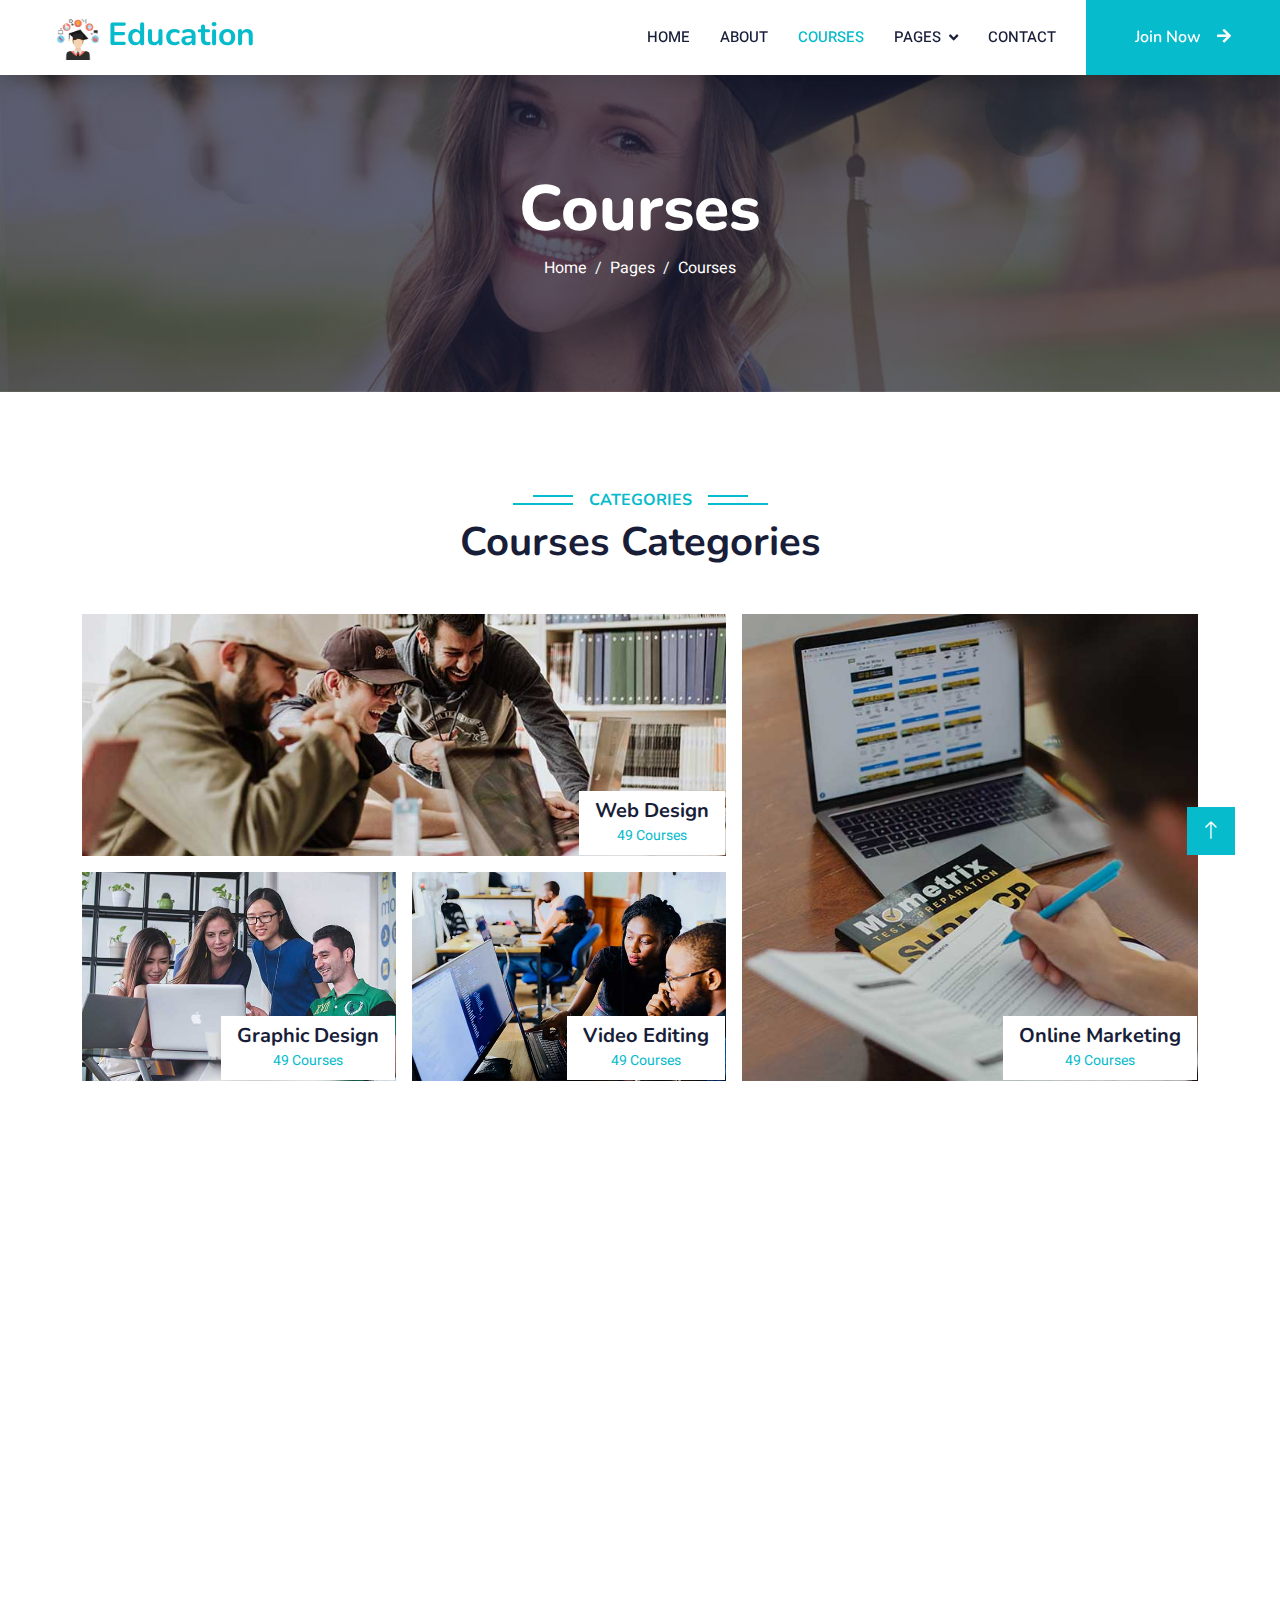
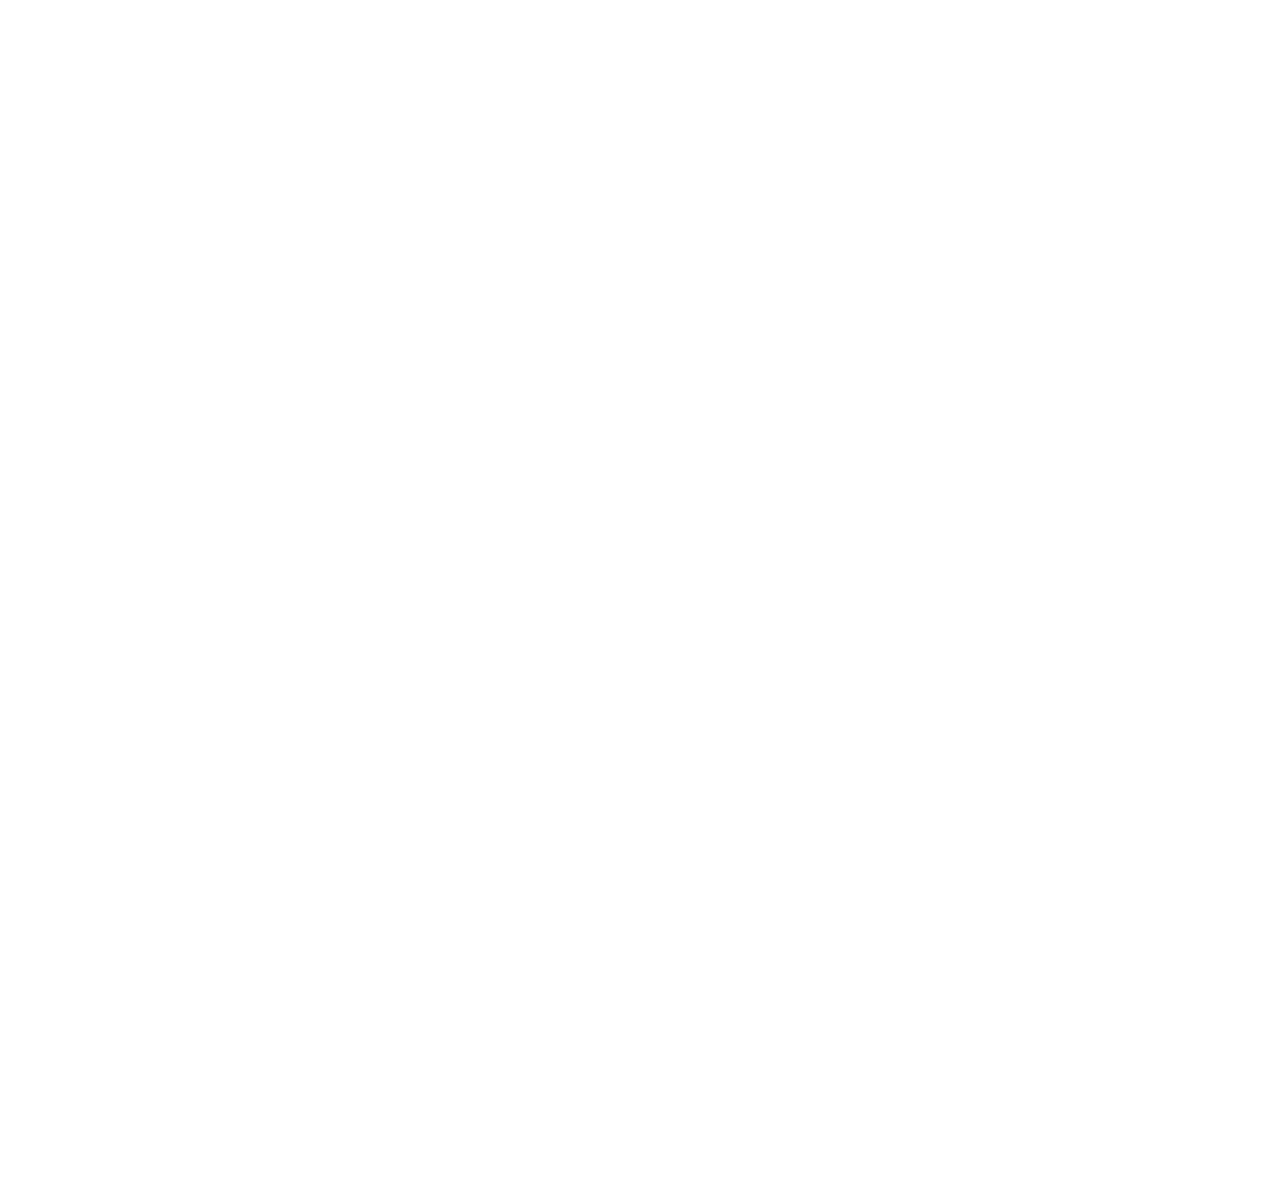
<file: Education/courses.html>
<!DOCTYPE html>
<html lang="en">

<head>
    <meta charset="utf-8">
    <title>Education!</title>
    <meta content="width=device-width, initial-scale=1.0" name="viewport">
    <meta content="" name="keywords">
    <meta content="" name="description">

    <!-- Favicon -->
    <link rel="shortcut icon" href="./Logo/EducationWesbsite-Logo.png" type="image/x-icon">

    <!-- Google Web Fonts -->
    <link rel="preconnect" href="https://fonts.googleapis.com">
    <link rel="preconnect" href="https://fonts.gstatic.com" crossorigin>
    <link href="https://fonts.googleapis.com/css2?family=Heebo:wght@400;500;600&family=Nunito:wght@600;700;800&display=swap" rel="stylesheet">

    <!-- Icon Font Stylesheet -->
    <link href="https://cdnjs.cloudflare.com/ajax/libs/font-awesome/5.10.0/css/all.min.css" rel="stylesheet">
    <link href="https://cdn.jsdelivr.net/npm/bootstrap-icons@1.4.1/font/bootstrap-icons.css" rel="stylesheet">

    <!-- Libraries Stylesheet -->
    <link href="lib/animate/animate.min.css" rel="stylesheet">
    <link href="lib/owlcarousel/assets/owl.carousel.min.css" rel="stylesheet">

    <!-- Customized Bootstrap Stylesheet -->
    <link href="css/bootstrap.min.css" rel="stylesheet">

    <!-- Template Stylesheet -->
    <link href="css/style.css" rel="stylesheet">
</head>

<body>
    <!-- Spinner Start -->
    <div id="spinner" class="show bg-white position-fixed translate-middle w-100 vh-100 top-50 start-50 d-flex align-items-center justify-content-center">
        <div class="spinner-border text-primary" style="width: 3rem; height: 3rem;" role="status">
            <span class="sr-only">Loading...</span>
        </div>
    </div>
    <!-- Spinner End -->


    <!-- Navbar Start -->
    <nav class="navbar navbar-expand-lg bg-white navbar-light shadow sticky-top p-0">
        <a href="index.html" class="navbar-brand d-flex align-items-center px-4 px-lg-5">
            <h2 class="m-0 text-primary"><img src="./Logo/EducationWesbsite-Logo.png" width="60">Education</h2>
        </a>
        <button type="button" class="navbar-toggler me-4" data-bs-toggle="collapse" data-bs-target="#navbarCollapse">
            <span class="navbar-toggler-icon"></span>
        </button>
        <div class="collapse navbar-collapse" id="navbarCollapse">
            <div class="navbar-nav ms-auto p-4 p-lg-0">
                <a href="index.html" class="nav-item nav-link">Home</a>
                <a href="about.html" class="nav-item nav-link">About</a>
                <a href="courses.html" class="nav-item nav-link active">Courses</a>
                <div class="nav-item dropdown">
                    <a href="#" class="nav-link dropdown-toggle" data-bs-toggle="dropdown">Pages</a>
                    <div class="dropdown-menu fade-down m-0">
                        <a href="team.html" class="dropdown-item">Our Team</a>
                        <a href="testimonial.html" class="dropdown-item">Testimonial</a>
                        <a href="404.html" class="dropdown-item">404 Page</a>
                    </div>
                </div>
                <a href="contact.html" class="nav-item nav-link">Contact</a>
            </div>
            <a href="" class="btn btn-primary py-4 px-lg-5 d-none d-lg-block">Join Now<i class="fa fa-arrow-right ms-3"></i></a>
        </div>
    </nav>
    <!-- Navbar End -->


    <!-- Header Start -->
    <div class="container-fluid bg-primary py-5 mb-5 page-header">
        <div class="container py-5">
            <div class="row justify-content-center">
                <div class="col-lg-10 text-center">
                    <h1 class="display-3 text-white animated slideInDown">Courses</h1>
                    <nav aria-label="breadcrumb">
                        <ol class="breadcrumb justify-content-center">
                            <li class="breadcrumb-item"><a class="text-white" href="#">Home</a></li>
                            <li class="breadcrumb-item"><a class="text-white" href="#">Pages</a></li>
                            <li class="breadcrumb-item text-white active" aria-current="page">Courses</li>
                        </ol>
                    </nav>
                </div>
            </div>
        </div>
    </div>
    <!-- Header End -->


    <!-- Categories Start -->
    <div class="container-xxl py-5 category">
        <div class="container">
            <div class="text-center wow fadeInUp" data-wow-delay="0.1s">
                <h6 class="section-title bg-white text-center text-primary px-3">Categories</h6>
                <h1 class="mb-5">Courses Categories</h1>
            </div>
            <div class="row g-3">
                <div class="col-lg-7 col-md-6">
                    <div class="row g-3">
                        <div class="col-lg-12 col-md-12 wow zoomIn" data-wow-delay="0.1s">
                            <a class="position-relative d-block overflow-hidden" href="">
                                <img class="img-fluid" src="img/cat-1.jpg" alt="">
                                <div class="bg-white text-center position-absolute bottom-0 end-0 py-2 px-3" style="margin: 1px;">
                                    <h5 class="m-0">Web Design</h5>
                                    <small class="text-primary">49 Courses</small>
                                </div>
                            </a>
                        </div>
                        <div class="col-lg-6 col-md-12 wow zoomIn" data-wow-delay="0.3s">
                            <a class="position-relative d-block overflow-hidden" href="">
                                <img class="img-fluid" src="img/cat-2.jpg" alt="">
                                <div class="bg-white text-center position-absolute bottom-0 end-0 py-2 px-3" style="margin: 1px;">
                                    <h5 class="m-0">Graphic Design</h5>
                                    <small class="text-primary">49 Courses</small>
                                </div>
                            </a>
                        </div>
                        <div class="col-lg-6 col-md-12 wow zoomIn" data-wow-delay="0.5s">
                            <a class="position-relative d-block overflow-hidden" href="">
                                <img class="img-fluid" src="img/cat-3.jpg" alt="">
                                <div class="bg-white text-center position-absolute bottom-0 end-0 py-2 px-3" style="margin: 1px;">
                                    <h5 class="m-0">Video Editing</h5>
                                    <small class="text-primary">49 Courses</small>
                                </div>
                            </a>
                        </div>
                    </div>
                </div>
                <div class="col-lg-5 col-md-6 wow zoomIn" data-wow-delay="0.7s" style="min-height: 350px;">
                    <a class="position-relative d-block h-100 overflow-hidden" href="">
                        <img class="img-fluid position-absolute w-100 h-100" src="img/cat-4.jpg" alt="" style="object-fit: cover;">
                        <div class="bg-white text-center position-absolute bottom-0 end-0 py-2 px-3" style="margin:  1px;">
                            <h5 class="m-0">Online Marketing</h5>
                            <small class="text-primary">49 Courses</small>
                        </div>
                    </a>
                </div>
            </div>
        </div>
    </div>
    <!-- Categories Start -->


    <!-- Courses Start -->
    <div class="container-xxl py-5">
        <div class="container">
            <div class="text-center wow fadeInUp" data-wow-delay="0.1s">
                <h6 class="section-title bg-white text-center text-primary px-3">Courses</h6>
                <h1 class="mb-5">Popular Courses</h1>
            </div>
            <div class="row g-4 justify-content-center">
                <div class="col-lg-4 col-md-6 wow fadeInUp" data-wow-delay="0.1s">
                    <div class="course-item bg-light">
                        <div class="position-relative overflow-hidden">
                            <img class="img-fluid" src="img/course-1.jpg" alt="">
                            <div class="w-100 d-flex justify-content-center position-absolute bottom-0 start-0 mb-4">
                                <a href="#" class="flex-shrink-0 btn btn-sm btn-primary px-3 border-end" style="border-radius: 30px 0 0 30px;">Read More</a>
                                <a href="#" class="flex-shrink-0 btn btn-sm btn-primary px-3" style="border-radius: 0 30px 30px 0;">Join Now</a>
                            </div>
                        </div>
                        <div class="text-center p-4 pb-0">
                            <h3 class="mb-0">$149.00</h3>
                            <div class="mb-3">
                                <small class="fa fa-star text-primary"></small>
                                <small class="fa fa-star text-primary"></small>
                                <small class="fa fa-star text-primary"></small>
                                <small class="fa fa-star text-primary"></small>
                                <small class="fa fa-star text-primary"></small>
                                <small>(123)</small>
                            </div>
                            <h5 class="mb-4">Web Design & Development Course for Beginners</h5>
                        </div>
                        <div class="d-flex border-top">
                            <small class="flex-fill text-center border-end py-2"><i class="fa fa-user-tie text-primary me-2"></i>John Doe</small>
                            <small class="flex-fill text-center border-end py-2"><i class="fa fa-clock text-primary me-2"></i>1.49 Hrs</small>
                            <small class="flex-fill text-center py-2"><i class="fa fa-user text-primary me-2"></i>30 Students</small>
                        </div>
                    </div>
                </div>
                <div class="col-lg-4 col-md-6 wow fadeInUp" data-wow-delay="0.3s">
                    <div class="course-item bg-light">
                        <div class="position-relative overflow-hidden">
                            <img class="img-fluid" src="img/course-2.jpg" alt="">
                            <div class="w-100 d-flex justify-content-center position-absolute bottom-0 start-0 mb-4">
                                <a href="#" class="flex-shrink-0 btn btn-sm btn-primary px-3 border-end" style="border-radius: 30px 0 0 30px;">Read More</a>
                                <a href="#" class="flex-shrink-0 btn btn-sm btn-primary px-3" style="border-radius: 0 30px 30px 0;">Join Now</a>
                            </div>
                        </div>
                        <div class="text-center p-4 pb-0">
                            <h3 class="mb-0">$149.00</h3>
                            <div class="mb-3">
                                <small class="fa fa-star text-primary"></small>
                                <small class="fa fa-star text-primary"></small>
                                <small class="fa fa-star text-primary"></small>
                                <small class="fa fa-star text-primary"></small>
                                <small class="fa fa-star text-primary"></small>
                                <small>(123)</small>
                            </div>
                            <h5 class="mb-4">Web Design & Development Course for Beginners</h5>
                        </div>
                        <div class="d-flex border-top">
                            <small class="flex-fill text-center border-end py-2"><i class="fa fa-user-tie text-primary me-2"></i>John Doe</small>
                            <small class="flex-fill text-center border-end py-2"><i class="fa fa-clock text-primary me-2"></i>1.49 Hrs</small>
                            <small class="flex-fill text-center py-2"><i class="fa fa-user text-primary me-2"></i>30 Students</small>
                        </div>
                    </div>
                </div>
                <div class="col-lg-4 col-md-6 wow fadeInUp" data-wow-delay="0.5s">
                    <div class="course-item bg-light">
                        <div class="position-relative overflow-hidden">
                            <img class="img-fluid" src="img/course-3.jpg" alt="">
                            <div class="w-100 d-flex justify-content-center position-absolute bottom-0 start-0 mb-4">
                                <a href="#" class="flex-shrink-0 btn btn-sm btn-primary px-3 border-end" style="border-radius: 30px 0 0 30px;">Read More</a>
                                <a href="#" class="flex-shrink-0 btn btn-sm btn-primary px-3" style="border-radius: 0 30px 30px 0;">Join Now</a>
                            </div>
                        </div>
                        <div class="text-center p-4 pb-0">
                            <h3 class="mb-0">$149.00</h3>
                            <div class="mb-3">
                                <small class="fa fa-star text-primary"></small>
                                <small class="fa fa-star text-primary"></small>
                                <small class="fa fa-star text-primary"></small>
                                <small class="fa fa-star text-primary"></small>
                                <small class="fa fa-star text-primary"></small>
                                <small>(123)</small>
                            </div>
                            <h5 class="mb-4">Web Design & Development Course for Beginners</h5>
                        </div>
                        <div class="d-flex border-top">
                            <small class="flex-fill text-center border-end py-2"><i class="fa fa-user-tie text-primary me-2"></i>John Doe</small>
                            <small class="flex-fill text-center border-end py-2"><i class="fa fa-clock text-primary me-2"></i>1.49 Hrs</small>
                            <small class="flex-fill text-center py-2"><i class="fa fa-user text-primary me-2"></i>30 Students</small>
                        </div>
                    </div>
                </div>
            </div>
        </div>
    </div>
    <!-- Courses End -->


    <!-- Testimonial Start -->
    <div class="container-xxl py-5 wow fadeInUp" data-wow-delay="0.1s">
        <div class="container">
            <div class="text-center">
                <h6 class="section-title bg-white text-center text-primary px-3">Testimonial</h6>
                <h1 class="mb-5">Our Students Say!</h1>
            </div>
            <div class="owl-carousel testimonial-carousel position-relative">
                <div class="testimonial-item text-center">
                    <img class="border rounded-circle p-2 mx-auto mb-3" src="img/testimonial-1.jpg" style="width: 80px; height: 80px;">
                    <h5 class="mb-0">Client Name</h5>
                    <p>Profession</p>
                    <div class="testimonial-text bg-light text-center p-4">
                    <p class="mb-0">Tempor erat elitr rebum at clita. Diam dolor diam ipsum sit diam amet diam et eos. Clita erat ipsum et lorem et sit.</p>
                    </div>
                </div>
                <div class="testimonial-item text-center">
                    <img class="border rounded-circle p-2 mx-auto mb-3" src="img/testimonial-2.jpg" style="width: 80px; height: 80px;">
                    <h5 class="mb-0">Client Name</h5>
                    <p>Profession</p>
                    <div class="testimonial-text bg-light text-center p-4">
                    <p class="mb-0">Tempor erat elitr rebum at clita. Diam dolor diam ipsum sit diam amet diam et eos. Clita erat ipsum et lorem et sit.</p>
                    </div>
                </div>
                <div class="testimonial-item text-center">
                    <img class="border rounded-circle p-2 mx-auto mb-3" src="img/testimonial-3.jpg" style="width: 80px; height: 80px;">
                    <h5 class="mb-0">Client Name</h5>
                    <p>Profession</p>
                    <div class="testimonial-text bg-light text-center p-4">
                    <p class="mb-0">Tempor erat elitr rebum at clita. Diam dolor diam ipsum sit diam amet diam et eos. Clita erat ipsum et lorem et sit.</p>
                    </div>
                </div>
                <div class="testimonial-item text-center">
                    <img class="border rounded-circle p-2 mx-auto mb-3" src="img/testimonial-4.jpg" style="width: 80px; height: 80px;">
                    <h5 class="mb-0">Client Name</h5>
                    <p>Profession</p>
                    <div class="testimonial-text bg-light text-center p-4">
                    <p class="mb-0">Tempor erat elitr rebum at clita. Diam dolor diam ipsum sit diam amet diam et eos. Clita erat ipsum et lorem et sit.</p>
                    </div>
                </div>
            </div>
        </div>
    </div>
    <!-- Testimonial End -->
        

    <!-- Footer Start -->
    <div class="container-fluid bg-dark text-light footer pt-5 mt-5 wow fadeIn" data-wow-delay="0.1s">
        <div class="container py-5">
            <div class="row g-5">
                <div class="col-lg-3 col-md-6">
                    <h4 class="text-white mb-3">Quick Link</h4>
                    <a class="btn btn-link" href="">About Us</a>
                    <a class="btn btn-link" href="">Contact Us</a>
                    <a class="btn btn-link" href="">Privacy Policy</a>
                    <a class="btn btn-link" href="">Terms & Condition</a>
                    <a class="btn btn-link" href="">FAQs & Help</a>
                </div>
                <div class="col-lg-3 col-md-6">
                    <h4 class="text-white mb-3">Contact</h4>
                    <p class="mb-2"><i class="fa fa-map-marker-alt me-3"></i>Karachi, Pakistan</p>
                    <p class="mb-2"><i class="fa fa-phone-alt me-3"></i>+92-123456789</p>
                    <p class="mb-2"><i class="fa fa-envelope me-3"></i>info@example.com</p>
                    <div class="d-flex pt-2">
                        <a class="btn btn-outline-light btn-social" href=""><i class="fab fa-twitter"></i></a>
                        <a class="btn btn-outline-light btn-social" href=""><i class="fab fa-facebook-f"></i></a>
                        <a class="btn btn-outline-light btn-social" href=""><i class="fab fa-youtube"></i></a>
                        <a class="btn btn-outline-light btn-social" href=""><i class="fab fa-linkedin-in"></i></a>
                    </div>
                </div>
                <div class="col-lg-3 col-md-6">
                    <h4 class="text-white mb-3">Gallery</h4>
                    <div class="row g-2 pt-2">
                        <div class="col-4">
                            <img class="img-fluid bg-light p-1" src="img/course-1.jpg" alt="">
                        </div>
                        <div class="col-4">
                            <img class="img-fluid bg-light p-1" src="img/course-2.jpg" alt="">
                        </div>
                        <div class="col-4">
                            <img class="img-fluid bg-light p-1" src="img/course-3.jpg" alt="">
                        </div>
                        <div class="col-4">
                            <img class="img-fluid bg-light p-1" src="img/course-2.jpg" alt="">
                        </div>
                        <div class="col-4">
                            <img class="img-fluid bg-light p-1" src="img/course-3.jpg" alt="">
                        </div>
                        <div class="col-4">
                            <img class="img-fluid bg-light p-1" src="img/course-1.jpg" alt="">
                        </div>
                    </div>
                </div>
                <div class="col-lg-3 col-md-6">
                    <h4 class="text-white mb-3">Newsletter</h4>
                    <p>Reference</p>
                    <div class="position-relative mx-auto" style="max-width: 400px;">
                        <input class="form-control border-0 w-100 py-3 ps-4 pe-5" type="text" placeholder="Your email">
                        <button type="button" class="btn btn-primary py-2 position-absolute top-0 end-0 mt-2 me-2">SignUp</button>
                    </div>
                </div>
            </div>
        </div>
        <div class="container">
            <div class="copyright">
                <div class="row">
                    <div class="col-md-6 text-center text-md-start mb-3 mb-md-0">
                        &copy; <a class="border-bottom" href="#">Your Site Name</a>, All Right Reserved.

                        <!--/*** This template is free as long as you keep the footer author’s credit link/attribution link/backlink. If you'd like to use the template without the footer author’s credit link/attribution link/backlink, you can purchase the Credit Removal License from "https://htmlcodex.com/credit-removal". Thank you for your support. ***/-->
                        Designed By <a class="border-bottom" href="https://htmlcodex.com">HTML Codex</a>
                    </div>
                    <div class="col-md-6 text-center text-md-end">
                        <div class="footer-menu">
                            <a href="">Home</a>
                            <a href="">Cookies</a>
                            <a href="">Help</a>
                            <a href="">FQAs</a>
                        </div>
                    </div>
                </div>
            </div>
        </div>
    </div>
    <!-- Footer End -->


    <!-- Back to Top -->
    <a href="#" class="btn btn-lg btn-primary btn-lg-square back-to-top"><i class="bi bi-arrow-up"></i></a>


    <!-- JavaScript Libraries -->
    <script src="https://code.jquery.com/jquery-3.4.1.min.js"></script>
    <script src="https://cdn.jsdelivr.net/npm/bootstrap@5.0.0/dist/js/bootstrap.bundle.min.js"></script>
    <script src="lib/wow/wow.min.js"></script>
    <script src="lib/easing/easing.min.js"></script>
    <script src="lib/waypoints/waypoints.min.js"></script>
    <script src="lib/owlcarousel/owl.carousel.min.js"></script>

    <!-- Template Javascript -->
    <script src="js/main.js"></script>
</body>

</html>
</file>
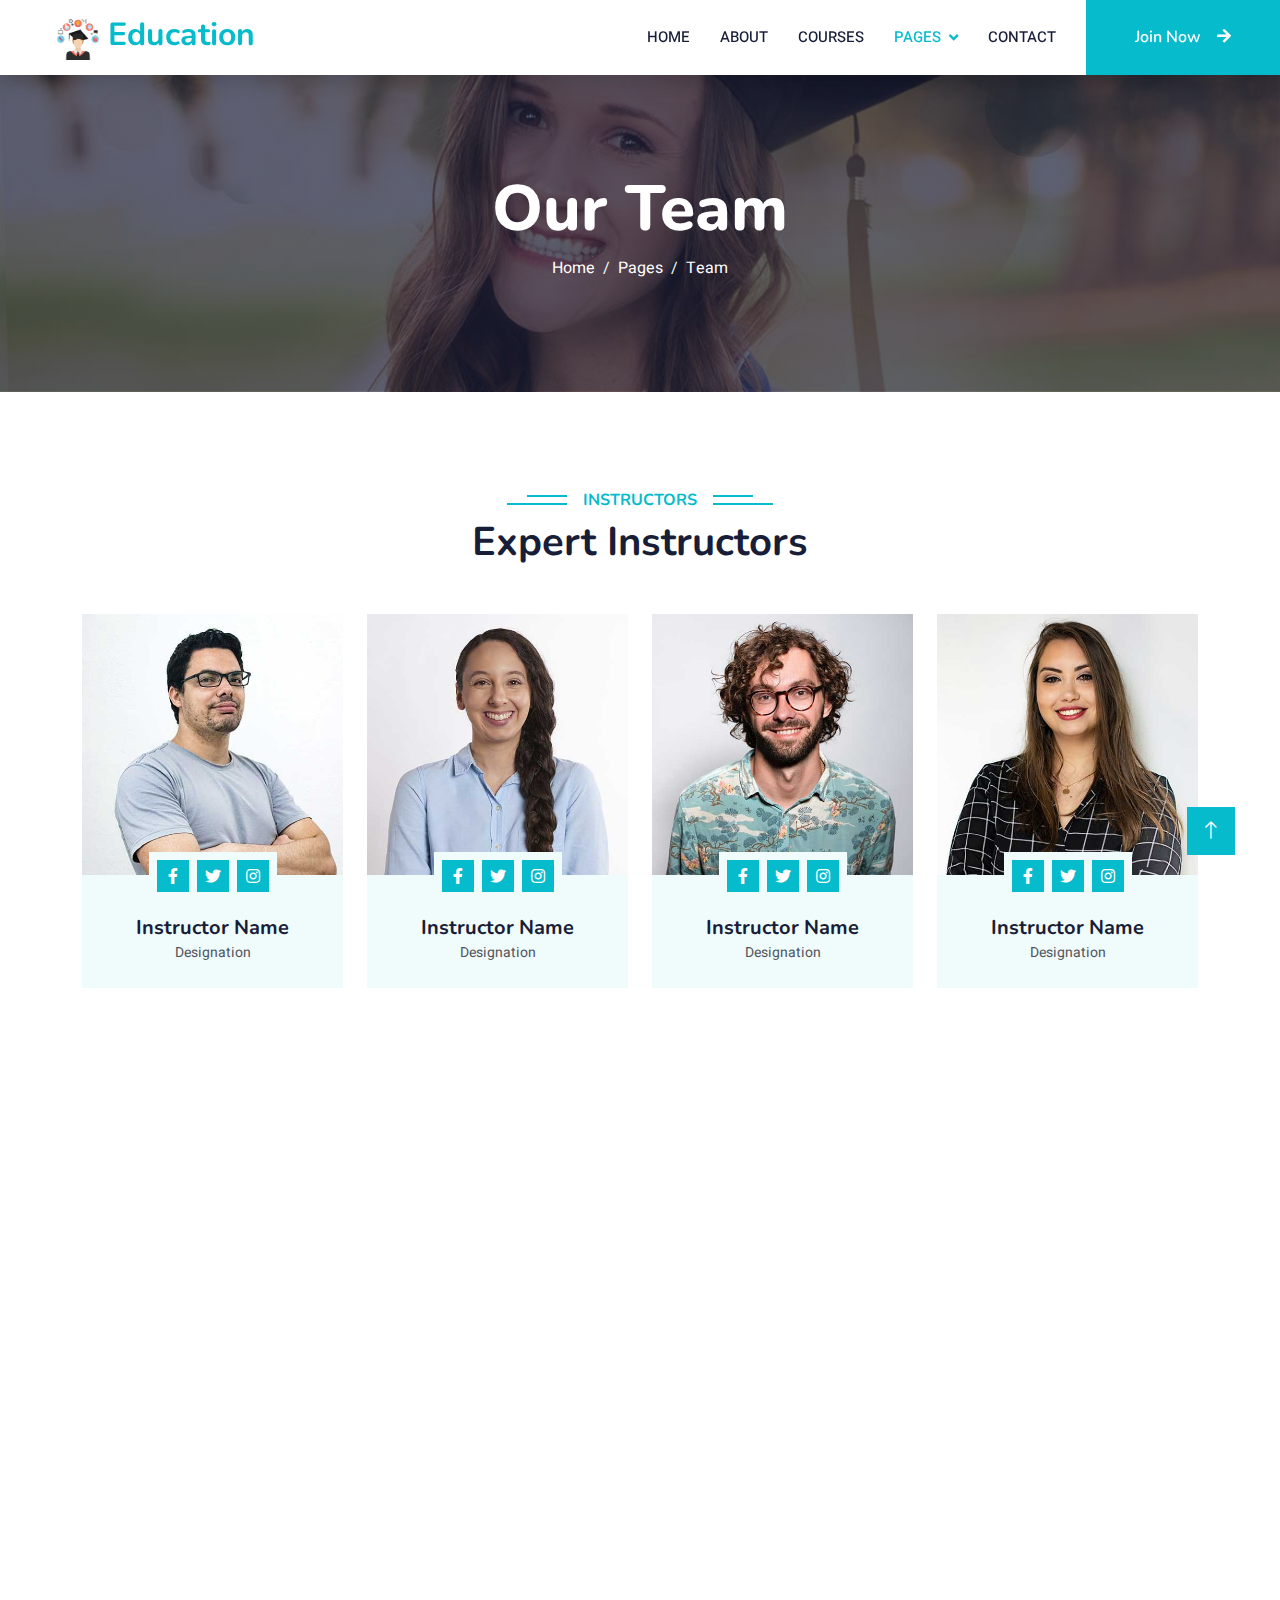
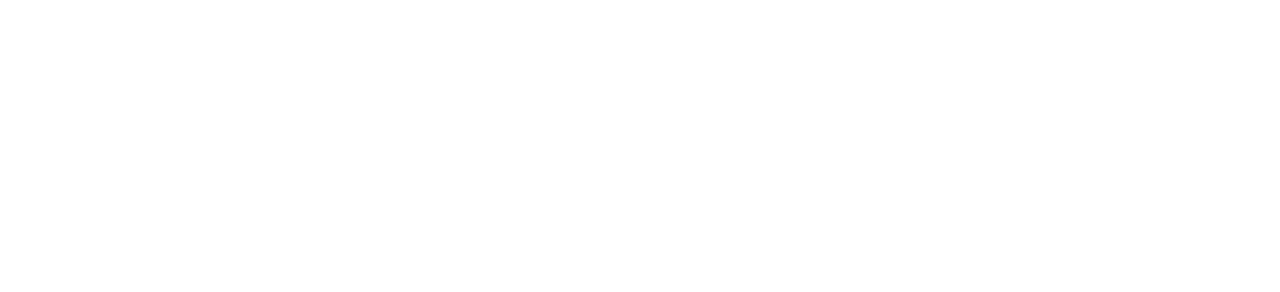
<file: Education/team.html>
<!DOCTYPE html>
<html lang="en">

<head>
    <meta charset="utf-8">
    <title>Education</title>
    <meta content="width=device-width, initial-scale=1.0" name="viewport">
    <meta content="" name="keywords">
    <meta content="" name="description">

    <!-- Favicon -->
    <link rel="shortcut icon" href="./Logo/EducationWesbsite-Logo.png" type="image/x-icon">

    <!-- Google Web Fonts -->
    <link rel="preconnect" href="https://fonts.googleapis.com">
    <link rel="preconnect" href="https://fonts.gstatic.com" crossorigin>
    <link href="https://fonts.googleapis.com/css2?family=Heebo:wght@400;500;600&family=Nunito:wght@600;700;800&display=swap" rel="stylesheet">

    <!-- Icon Font Stylesheet -->
    <link href="https://cdnjs.cloudflare.com/ajax/libs/font-awesome/5.10.0/css/all.min.css" rel="stylesheet">
    <link href="https://cdn.jsdelivr.net/npm/bootstrap-icons@1.4.1/font/bootstrap-icons.css" rel="stylesheet">

    <!-- Libraries Stylesheet -->
    <link href="lib/animate/animate.min.css" rel="stylesheet">
    <link href="lib/owlcarousel/assets/owl.carousel.min.css" rel="stylesheet">

    <!-- Customized Bootstrap Stylesheet -->
    <link href="css/bootstrap.min.css" rel="stylesheet">

    <!-- Template Stylesheet -->
    <link href="css/style.css" rel="stylesheet">
</head>

<body>
    <!-- Spinner Start -->
    <div id="spinner" class="show bg-white position-fixed translate-middle w-100 vh-100 top-50 start-50 d-flex align-items-center justify-content-center">
        <div class="spinner-border text-primary" style="width: 3rem; height: 3rem;" role="status">
            <span class="sr-only">Loading...</span>
        </div>
    </div>
    <!-- Spinner End -->


    <!-- Navbar Start -->
    <nav class="navbar navbar-expand-lg bg-white navbar-light shadow sticky-top p-0">
        <a href="index.html" class="navbar-brand d-flex align-items-center px-4 px-lg-5">
            <h2 class="m-0 text-primary"><img src="./Logo/EducationWesbsite-Logo.png" width="60">Education</h2>
        </a>
        <button type="button" class="navbar-toggler me-4" data-bs-toggle="collapse" data-bs-target="#navbarCollapse">
            <span class="navbar-toggler-icon"></span>
        </button>
        <div class="collapse navbar-collapse" id="navbarCollapse">
            <div class="navbar-nav ms-auto p-4 p-lg-0">
                <a href="index.html" class="nav-item nav-link">Home</a>
                <a href="about.html" class="nav-item nav-link">About</a>
                <a href="courses.html" class="nav-item nav-link">Courses</a>
                <div class="nav-item dropdown">
                    <a href="#" class="nav-link dropdown-toggle active" data-bs-toggle="dropdown">Pages</a>
                    <div class="dropdown-menu fade-down m-0">
                        <a href="team.html" class="dropdown-item active">Our Team</a>
                        <a href="testimonial.html" class="dropdown-item">Testimonial</a>
                        <a href="404.html" class="dropdown-item">404 Page</a>
                    </div>
                </div>
                <a href="contact.html" class="nav-item nav-link">Contact</a>
            </div>
            <a href="" class="btn btn-primary py-4 px-lg-5 d-none d-lg-block">Join Now<i class="fa fa-arrow-right ms-3"></i></a>
        </div>
    </nav>
    <!-- Navbar End -->


    <!-- Header Start -->
    <div class="container-fluid bg-primary py-5 mb-5 page-header">
        <div class="container py-5">
            <div class="row justify-content-center">
                <div class="col-lg-10 text-center">
                    <h1 class="display-3 text-white animated slideInDown">Our Team</h1>
                    <nav aria-label="breadcrumb">
                        <ol class="breadcrumb justify-content-center">
                            <li class="breadcrumb-item"><a class="text-white" href="#">Home</a></li>
                            <li class="breadcrumb-item"><a class="text-white" href="#">Pages</a></li>
                            <li class="breadcrumb-item text-white active" aria-current="page">Team</li>
                        </ol>
                    </nav>
                </div>
            </div>
        </div>
    </div>
    <!-- Header End -->


    <!-- Team Start -->
    <div class="container-xxl py-5">
        <div class="container">
            <div class="text-center wow fadeInUp" data-wow-delay="0.1s">
                <h6 class="section-title bg-white text-center text-primary px-3">Instructors</h6>
                <h1 class="mb-5">Expert Instructors</h1>
            </div>
            <div class="row g-4">
                <div class="col-lg-3 col-md-6 wow fadeInUp" data-wow-delay="0.1s">
                    <div class="team-item bg-light">
                        <div class="overflow-hidden">
                            <img class="img-fluid" src="img/team-1.jpg" alt="">
                        </div>
                        <div class="position-relative d-flex justify-content-center" style="margin-top: -23px;">
                            <div class="bg-light d-flex justify-content-center pt-2 px-1">
                                <a class="btn btn-sm-square btn-primary mx-1" href=""><i class="fab fa-facebook-f"></i></a>
                                <a class="btn btn-sm-square btn-primary mx-1" href=""><i class="fab fa-twitter"></i></a>
                                <a class="btn btn-sm-square btn-primary mx-1" href=""><i class="fab fa-instagram"></i></a>
                            </div>
                        </div>
                        <div class="text-center p-4">
                            <h5 class="mb-0">Instructor Name</h5>
                            <small>Designation</small>
                        </div>
                    </div>
                </div>
                <div class="col-lg-3 col-md-6 wow fadeInUp" data-wow-delay="0.3s">
                    <div class="team-item bg-light">
                        <div class="overflow-hidden">
                            <img class="img-fluid" src="img/team-2.jpg" alt="">
                        </div>
                        <div class="position-relative d-flex justify-content-center" style="margin-top: -23px;">
                            <div class="bg-light d-flex justify-content-center pt-2 px-1">
                                <a class="btn btn-sm-square btn-primary mx-1" href=""><i class="fab fa-facebook-f"></i></a>
                                <a class="btn btn-sm-square btn-primary mx-1" href=""><i class="fab fa-twitter"></i></a>
                                <a class="btn btn-sm-square btn-primary mx-1" href=""><i class="fab fa-instagram"></i></a>
                            </div>
                        </div>
                        <div class="text-center p-4">
                            <h5 class="mb-0">Instructor Name</h5>
                            <small>Designation</small>
                        </div>
                    </div>
                </div>
                <div class="col-lg-3 col-md-6 wow fadeInUp" data-wow-delay="0.5s">
                    <div class="team-item bg-light">
                        <div class="overflow-hidden">
                            <img class="img-fluid" src="img/team-3.jpg" alt="">
                        </div>
                        <div class="position-relative d-flex justify-content-center" style="margin-top: -23px;">
                            <div class="bg-light d-flex justify-content-center pt-2 px-1">
                                <a class="btn btn-sm-square btn-primary mx-1" href=""><i class="fab fa-facebook-f"></i></a>
                                <a class="btn btn-sm-square btn-primary mx-1" href=""><i class="fab fa-twitter"></i></a>
                                <a class="btn btn-sm-square btn-primary mx-1" href=""><i class="fab fa-instagram"></i></a>
                            </div>
                        </div>
                        <div class="text-center p-4">
                            <h5 class="mb-0">Instructor Name</h5>
                            <small>Designation</small>
                        </div>
                    </div>
                </div>
                <div class="col-lg-3 col-md-6 wow fadeInUp" data-wow-delay="0.7s">
                    <div class="team-item bg-light">
                        <div class="overflow-hidden">
                            <img class="img-fluid" src="img/team-4.jpg" alt="">
                        </div>
                        <div class="position-relative d-flex justify-content-center" style="margin-top: -23px;">
                            <div class="bg-light d-flex justify-content-center pt-2 px-1">
                                <a class="btn btn-sm-square btn-primary mx-1" href=""><i class="fab fa-facebook-f"></i></a>
                                <a class="btn btn-sm-square btn-primary mx-1" href=""><i class="fab fa-twitter"></i></a>
                                <a class="btn btn-sm-square btn-primary mx-1" href=""><i class="fab fa-instagram"></i></a>
                            </div>
                        </div>
                        <div class="text-center p-4">
                            <h5 class="mb-0">Instructor Name</h5>
                            <small>Designation</small>
                        </div>
                    </div>
                </div>
                <div class="col-lg-3 col-md-6 wow fadeInUp" data-wow-delay="0.1s">
                    <div class="team-item bg-light">
                        <div class="overflow-hidden">
                            <img class="img-fluid" src="img/team-2.jpg" alt="">
                        </div>
                        <div class="position-relative d-flex justify-content-center" style="margin-top: -23px;">
                            <div class="bg-light d-flex justify-content-center pt-2 px-1">
                                <a class="btn btn-sm-square btn-primary mx-1" href=""><i class="fab fa-facebook-f"></i></a>
                                <a class="btn btn-sm-square btn-primary mx-1" href=""><i class="fab fa-twitter"></i></a>
                                <a class="btn btn-sm-square btn-primary mx-1" href=""><i class="fab fa-instagram"></i></a>
                            </div>
                        </div>
                        <div class="text-center p-4">
                            <h5 class="mb-0">Instructor Name</h5>
                            <small>Designation</small>
                        </div>
                    </div>
                </div>
                <div class="col-lg-3 col-md-6 wow fadeInUp" data-wow-delay="0.3s">
                    <div class="team-item bg-light">
                        <div class="overflow-hidden">
                            <img class="img-fluid" src="img/team-3.jpg" alt="">
                        </div>
                        <div class="position-relative d-flex justify-content-center" style="margin-top: -23px;">
                            <div class="bg-light d-flex justify-content-center pt-2 px-1">
                                <a class="btn btn-sm-square btn-primary mx-1" href=""><i class="fab fa-facebook-f"></i></a>
                                <a class="btn btn-sm-square btn-primary mx-1" href=""><i class="fab fa-twitter"></i></a>
                                <a class="btn btn-sm-square btn-primary mx-1" href=""><i class="fab fa-instagram"></i></a>
                            </div>
                        </div>
                        <div class="text-center p-4">
                            <h5 class="mb-0">Instructor Name</h5>
                            <small>Designation</small>
                        </div>
                    </div>
                </div>
                <div class="col-lg-3 col-md-6 wow fadeInUp" data-wow-delay="0.5s">
                    <div class="team-item bg-light">
                        <div class="overflow-hidden">
                            <img class="img-fluid" src="img/team-4.jpg" alt="">
                        </div>
                        <div class="position-relative d-flex justify-content-center" style="margin-top: -23px;">
                            <div class="bg-light d-flex justify-content-center pt-2 px-1">
                                <a class="btn btn-sm-square btn-primary mx-1" href=""><i class="fab fa-facebook-f"></i></a>
                                <a class="btn btn-sm-square btn-primary mx-1" href=""><i class="fab fa-twitter"></i></a>
                                <a class="btn btn-sm-square btn-primary mx-1" href=""><i class="fab fa-instagram"></i></a>
                            </div>
                        </div>
                        <div class="text-center p-4">
                            <h5 class="mb-0">Instructor Name</h5>
                            <small>Designation</small>
                        </div>
                    </div>
                </div>
                <div class="col-lg-3 col-md-6 wow fadeInUp" data-wow-delay="0.7s">
                    <div class="team-item bg-light">
                        <div class="overflow-hidden">
                            <img class="img-fluid" src="img/team-1.jpg" alt="">
                        </div>
                        <div class="position-relative d-flex justify-content-center" style="margin-top: -23px;">
                            <div class="bg-light d-flex justify-content-center pt-2 px-1">
                                <a class="btn btn-sm-square btn-primary mx-1" href=""><i class="fab fa-facebook-f"></i></a>
                                <a class="btn btn-sm-square btn-primary mx-1" href=""><i class="fab fa-twitter"></i></a>
                                <a class="btn btn-sm-square btn-primary mx-1" href=""><i class="fab fa-instagram"></i></a>
                            </div>
                        </div>
                        <div class="text-center p-4">
                            <h5 class="mb-0">Instructor Name</h5>
                            <small>Designation</small>
                        </div>
                    </div>
                </div>
            </div>
        </div>
    </div>
    <!-- Team End -->
        

    <!-- Footer Start -->
    <div class="container-fluid bg-dark text-light footer pt-5 mt-5 wow fadeIn" data-wow-delay="0.1s">
        <div class="container py-5">
            <div class="row g-5">
                <div class="col-lg-3 col-md-6">
                    <h4 class="text-white mb-3">Quick Link</h4>
                    <a class="btn btn-link" href="">About Us</a>
                    <a class="btn btn-link" href="">Contact Us</a>
                    <a class="btn btn-link" href="">Privacy Policy</a>
                    <a class="btn btn-link" href="">Terms & Condition</a>
                    <a class="btn btn-link" href="">FAQs & Help</a>
                </div>
                <div class="col-lg-3 col-md-6">
                    <h4 class="text-white mb-3">Contact</h4>
                    <p class="mb-2"><i class="fa fa-map-marker-alt me-3"></i>Karachi, Pakistan</p>
                    <p class="mb-2"><i class="fa fa-phone-alt me-3"></i>+92-123456789</p>
                    <p class="mb-2"><i class="fa fa-envelope me-3"></i>info@example.com</p>
                    <div class="d-flex pt-2">
                        <a class="btn btn-outline-light btn-social" href=""><i class="fab fa-twitter"></i></a>
                        <a class="btn btn-outline-light btn-social" href=""><i class="fab fa-facebook-f"></i></a>
                        <a class="btn btn-outline-light btn-social" href=""><i class="fab fa-youtube"></i></a>
                        <a class="btn btn-outline-light btn-social" href=""><i class="fab fa-linkedin-in"></i></a>
                    </div>
                </div>
                <div class="col-lg-3 col-md-6">
                    <h4 class="text-white mb-3">Gallery</h4>
                    <div class="row g-2 pt-2">
                        <div class="col-4">
                            <img class="img-fluid bg-light p-1" src="img/course-1.jpg" alt="">
                        </div>
                        <div class="col-4">
                            <img class="img-fluid bg-light p-1" src="img/course-2.jpg" alt="">
                        </div>
                        <div class="col-4">
                            <img class="img-fluid bg-light p-1" src="img/course-3.jpg" alt="">
                        </div>
                        <div class="col-4">
                            <img class="img-fluid bg-light p-1" src="img/course-2.jpg" alt="">
                        </div>
                        <div class="col-4">
                            <img class="img-fluid bg-light p-1" src="img/course-3.jpg" alt="">
                        </div>
                        <div class="col-4">
                            <img class="img-fluid bg-light p-1" src="img/course-1.jpg" alt="">
                        </div>
                    </div>
                </div>
                <div class="col-lg-3 col-md-6">
                    <h4 class="text-white mb-3">Newsletter</h4>
                    <p>Reference</p>
                    <div class="position-relative mx-auto" style="max-width: 400px;">
                        <input class="form-control border-0 w-100 py-3 ps-4 pe-5" type="text" placeholder="Your email">
                        <button type="button" class="btn btn-primary py-2 position-absolute top-0 end-0 mt-2 me-2">SignUp</button>
                    </div>
                </div>
            </div>
        </div>
        <div class="container">
            <div class="copyright">
                <div class="row">
                    <div class="col-md-6 text-center text-md-start mb-3 mb-md-0">
                        &copy; <a class="border-bottom" href="#">Your Site Name</a>, All Right Reserved.

                        <!--/*** This template is free as long as you keep the footer author’s credit link/attribution link/backlink. If you'd like to use the template without the footer author’s credit link/attribution link/backlink, you can purchase the Credit Removal License from "https://htmlcodex.com/credit-removal". Thank you for your support. ***/-->
                        Designed By <a class="border-bottom" href="https://htmlcodex.com">HTML Codex</a>
                    </div>
                    <div class="col-md-6 text-center text-md-end">
                        <div class="footer-menu">
                            <a href="">Home</a>
                            <a href="">Cookies</a>
                            <a href="">Help</a>
                            <a href="">FQAs</a>
                        </div>
                    </div>
                </div>
            </div>
        </div>
    </div>
    <!-- Footer End -->


    <!-- Back to Top -->
    <a href="#" class="btn btn-lg btn-primary btn-lg-square back-to-top"><i class="bi bi-arrow-up"></i></a>


    <!-- JavaScript Libraries -->
    <script src="https://code.jquery.com/jquery-3.4.1.min.js"></script>
    <script src="https://cdn.jsdelivr.net/npm/bootstrap@5.0.0/dist/js/bootstrap.bundle.min.js"></script>
    <script src="lib/wow/wow.min.js"></script>
    <script src="lib/easing/easing.min.js"></script>
    <script src="lib/waypoints/waypoints.min.js"></script>
    <script src="lib/owlcarousel/owl.carousel.min.js"></script>

    <!-- Template Javascript -->
    <script src="js/main.js"></script>
</body>

</html>
</file>
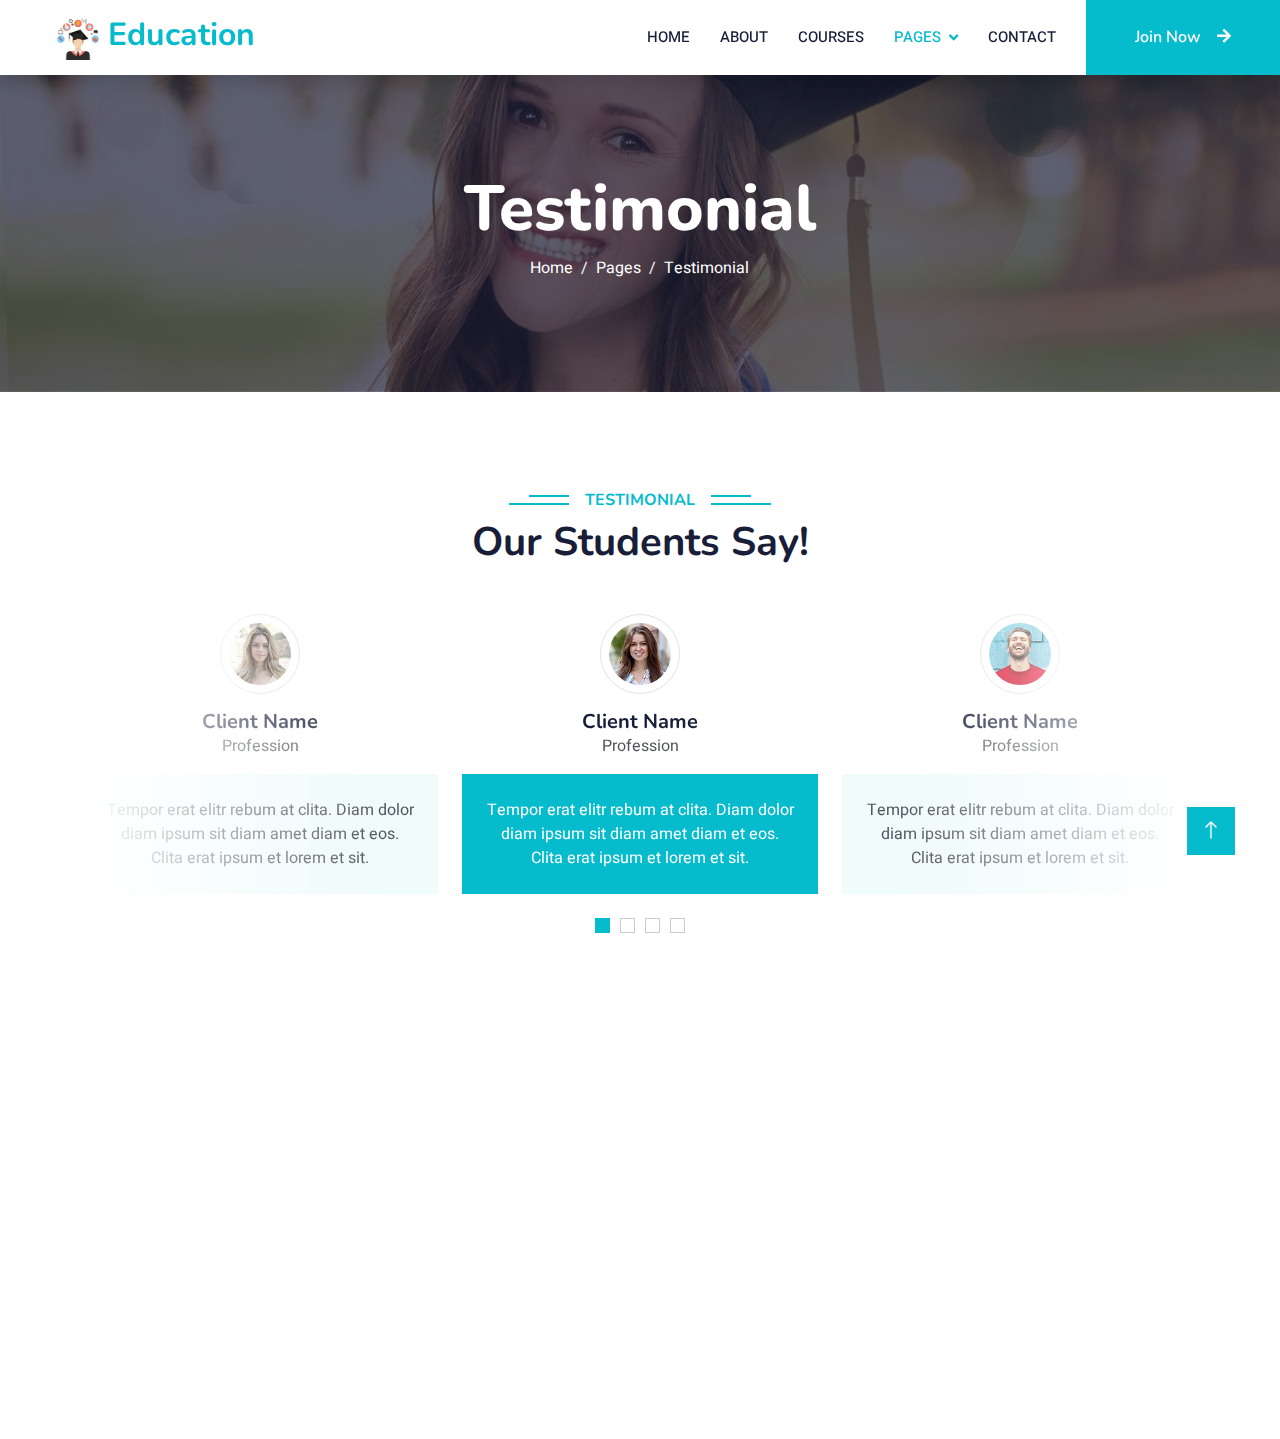
<file: Education/testimonial.html>
<!DOCTYPE html>
<html lang="en">

<head>
    <meta charset="utf-8">
    <title>Education!</title>
    <meta content="width=device-width, initial-scale=1.0" name="viewport">
    <meta content="" name="keywords">
    <meta content="" name="description">

    <!-- Favicon -->
    <link rel="shortcut icon" href="./Logo/EducationWesbsite-Logo.png" type="image/x-icon">

    <!-- Google Web Fonts -->
    <link rel="preconnect" href="https://fonts.googleapis.com">
    <link rel="preconnect" href="https://fonts.gstatic.com" crossorigin>
    <link href="https://fonts.googleapis.com/css2?family=Heebo:wght@400;500;600&family=Nunito:wght@600;700;800&display=swap" rel="stylesheet">

    <!-- Icon Font Stylesheet -->
    <link href="https://cdnjs.cloudflare.com/ajax/libs/font-awesome/5.10.0/css/all.min.css" rel="stylesheet">
    <link href="https://cdn.jsdelivr.net/npm/bootstrap-icons@1.4.1/font/bootstrap-icons.css" rel="stylesheet">

    <!-- Libraries Stylesheet -->
    <link href="lib/animate/animate.min.css" rel="stylesheet">
    <link href="lib/owlcarousel/assets/owl.carousel.min.css" rel="stylesheet">

    <!-- Customized Bootstrap Stylesheet -->
    <link href="css/bootstrap.min.css" rel="stylesheet">

    <!-- Template Stylesheet -->
    <link href="css/style.css" rel="stylesheet">
</head>

<body>
    <!-- Spinner Start -->
    <div id="spinner" class="show bg-white position-fixed translate-middle w-100 vh-100 top-50 start-50 d-flex align-items-center justify-content-center">
        <div class="spinner-border text-primary" style="width: 3rem; height: 3rem;" role="status">
            <span class="sr-only">Loading...</span>
        </div>
    </div>
    <!-- Spinner End -->


    <!-- Navbar Start -->
    <nav class="navbar navbar-expand-lg bg-white navbar-light shadow sticky-top p-0">
        <a href="index.html" class="navbar-brand d-flex align-items-center px-4 px-lg-5">
            <h2 class="m-0 text-primary"><img src="./Logo/EducationWesbsite-Logo.png" width="60">Education</h2>
        </a>
        <button type="button" class="navbar-toggler me-4" data-bs-toggle="collapse" data-bs-target="#navbarCollapse">
            <span class="navbar-toggler-icon"></span>
        </button>
        <div class="collapse navbar-collapse" id="navbarCollapse">
            <div class="navbar-nav ms-auto p-4 p-lg-0">
                <a href="index.html" class="nav-item nav-link">Home</a>
                <a href="about.html" class="nav-item nav-link">About</a>
                <a href="courses.html" class="nav-item nav-link">Courses</a>
                <div class="nav-item dropdown">
                    <a href="#" class="nav-link dropdown-toggle active" data-bs-toggle="dropdown">Pages</a>
                    <div class="dropdown-menu fade-down m-0">
                        <a href="team.html" class="dropdown-item">Our Team</a>
                        <a href="testimonial.html" class="dropdown-item active">Testimonial</a>
                        <a href="404.html" class="dropdown-item">404 Page</a>
                    </div>
                </div>
                <a href="contact.html" class="nav-item nav-link">Contact</a>
            </div>
            <a href="" class="btn btn-primary py-4 px-lg-5 d-none d-lg-block">Join Now<i class="fa fa-arrow-right ms-3"></i></a>
        </div>
    </nav>
    <!-- Navbar End -->


    <!-- Header Start -->
    <div class="container-fluid bg-primary py-5 mb-5 page-header">
        <div class="container py-5">
            <div class="row justify-content-center">
                <div class="col-lg-10 text-center">
                    <h1 class="display-3 text-white animated slideInDown">Testimonial</h1>
                    <nav aria-label="breadcrumb">
                        <ol class="breadcrumb justify-content-center">
                            <li class="breadcrumb-item"><a class="text-white" href="#">Home</a></li>
                            <li class="breadcrumb-item"><a class="text-white" href="#">Pages</a></li>
                            <li class="breadcrumb-item text-white active" aria-current="page">Testimonial</li>
                        </ol>
                    </nav>
                </div>
            </div>
        </div>
    </div>
    <!-- Header End -->


    <!-- Testimonial Start -->
    <div class="container-xxl py-5 wow fadeInUp" data-wow-delay="0.1s">
        <div class="container">
            <div class="text-center">
                <h6 class="section-title bg-white text-center text-primary px-3">Testimonial</h6>
                <h1 class="mb-5">Our Students Say!</h1>
            </div>
            <div class="owl-carousel testimonial-carousel position-relative">
                <div class="testimonial-item text-center">
                    <img class="border rounded-circle p-2 mx-auto mb-3" src="img/testimonial-1.jpg" style="width: 80px; height: 80px;">
                    <h5 class="mb-0">Client Name</h5>
                    <p>Profession</p>
                    <div class="testimonial-text bg-light text-center p-4">
                    <p class="mb-0">Tempor erat elitr rebum at clita. Diam dolor diam ipsum sit diam amet diam et eos. Clita erat ipsum et lorem et sit.</p>
                    </div>
                </div>
                <div class="testimonial-item text-center">
                    <img class="border rounded-circle p-2 mx-auto mb-3" src="img/testimonial-2.jpg" style="width: 80px; height: 80px;">
                    <h5 class="mb-0">Client Name</h5>
                    <p>Profession</p>
                    <div class="testimonial-text bg-light text-center p-4">
                    <p class="mb-0">Tempor erat elitr rebum at clita. Diam dolor diam ipsum sit diam amet diam et eos. Clita erat ipsum et lorem et sit.</p>
                    </div>
                </div>
                <div class="testimonial-item text-center">
                    <img class="border rounded-circle p-2 mx-auto mb-3" src="img/testimonial-3.jpg" style="width: 80px; height: 80px;">
                    <h5 class="mb-0">Client Name</h5>
                    <p>Profession</p>
                    <div class="testimonial-text bg-light text-center p-4">
                    <p class="mb-0">Tempor erat elitr rebum at clita. Diam dolor diam ipsum sit diam amet diam et eos. Clita erat ipsum et lorem et sit.</p>
                    </div>
                </div>
                <div class="testimonial-item text-center">
                    <img class="border rounded-circle p-2 mx-auto mb-3" src="img/testimonial-4.jpg" style="width: 80px; height: 80px;">
                    <h5 class="mb-0">Client Name</h5>
                    <p>Profession</p>
                    <div class="testimonial-text bg-light text-center p-4">
                    <p class="mb-0">Tempor erat elitr rebum at clita. Diam dolor diam ipsum sit diam amet diam et eos. Clita erat ipsum et lorem et sit.</p>
                    </div>
                </div>
            </div>
        </div>
    </div>
    <!-- Testimonial End -->
        

    <!-- Footer Start -->
    <div class="container-fluid bg-dark text-light footer pt-5 mt-5 wow fadeIn" data-wow-delay="0.1s">
        <div class="container py-5">
            <div class="row g-5">
                <div class="col-lg-3 col-md-6">
                    <h4 class="text-white mb-3">Quick Link</h4>
                    <a class="btn btn-link" href="">About Us</a>
                    <a class="btn btn-link" href="">Contact Us</a>
                    <a class="btn btn-link" href="">Privacy Policy</a>
                    <a class="btn btn-link" href="">Terms & Condition</a>
                    <a class="btn btn-link" href="">FAQs & Help</a>
                </div>
                <div class="col-lg-3 col-md-6">
                    <h4 class="text-white mb-3">Contact</h4>
                    <p class="mb-2"><i class="fa fa-map-marker-alt me-3"></i>Karachi, Pakistan</p>
                    <p class="mb-2"><i class="fa fa-phone-alt me-3"></i>+92-123456789</p>
                    <p class="mb-2"><i class="fa fa-envelope me-3"></i>info@example.com</p>
                    <div class="d-flex pt-2">
                        <a class="btn btn-outline-light btn-social" href=""><i class="fab fa-twitter"></i></a>
                        <a class="btn btn-outline-light btn-social" href=""><i class="fab fa-facebook-f"></i></a>
                        <a class="btn btn-outline-light btn-social" href=""><i class="fab fa-youtube"></i></a>
                        <a class="btn btn-outline-light btn-social" href=""><i class="fab fa-linkedin-in"></i></a>
                    </div>
                </div>
                <div class="col-lg-3 col-md-6">
                    <h4 class="text-white mb-3">Gallery</h4>
                    <div class="row g-2 pt-2">
                        <div class="col-4">
                            <img class="img-fluid bg-light p-1" src="img/course-1.jpg" alt="">
                        </div>
                        <div class="col-4">
                            <img class="img-fluid bg-light p-1" src="img/course-2.jpg" alt="">
                        </div>
                        <div class="col-4">
                            <img class="img-fluid bg-light p-1" src="img/course-3.jpg" alt="">
                        </div>
                        <div class="col-4">
                            <img class="img-fluid bg-light p-1" src="img/course-2.jpg" alt="">
                        </div>
                        <div class="col-4">
                            <img class="img-fluid bg-light p-1" src="img/course-3.jpg" alt="">
                        </div>
                        <div class="col-4">
                            <img class="img-fluid bg-light p-1" src="img/course-1.jpg" alt="">
                        </div>
                    </div>
                </div>
                <div class="col-lg-3 col-md-6">
                    <h4 class="text-white mb-3">Newsletter</h4>
                    <p>Reference</p>
                    <div class="position-relative mx-auto" style="max-width: 400px;">
                        <input class="form-control border-0 w-100 py-3 ps-4 pe-5" type="text" placeholder="Your email">
                        <button type="button" class="btn btn-primary py-2 position-absolute top-0 end-0 mt-2 me-2">SignUp</button>
                    </div>
                </div>
            </div>
        </div>
        <div class="container">
            <div class="copyright">
                <div class="row">
                    <div class="col-md-6 text-center text-md-start mb-3 mb-md-0">
                        &copy; <a class="border-bottom" href="#">Your Site Name</a>, All Right Reserved.

                        <!--/*** This template is free as long as you keep the footer author’s credit link/attribution link/backlink. If you'd like to use the template without the footer author’s credit link/attribution link/backlink, you can purchase the Credit Removal License from "https://htmlcodex.com/credit-removal". Thank you for your support. ***/-->
                        Designed By <a class="border-bottom" href="https://htmlcodex.com">HTML Codex</a>
                    </div>
                    <div class="col-md-6 text-center text-md-end">
                        <div class="footer-menu">
                            <a href="">Home</a>
                            <a href="">Cookies</a>
                            <a href="">Help</a>
                            <a href="">FQAs</a>
                        </div>
                    </div>
                </div>
            </div>
        </div>
    </div>
    <!-- Footer End -->


    <!-- Back to Top -->
    <a href="#" class="btn btn-lg btn-primary btn-lg-square back-to-top"><i class="bi bi-arrow-up"></i></a>


    <!-- JavaScript Libraries -->
    <script src="https://code.jquery.com/jquery-3.4.1.min.js"></script>
    <script src="https://cdn.jsdelivr.net/npm/bootstrap@5.0.0/dist/js/bootstrap.bundle.min.js"></script>
    <script src="lib/wow/wow.min.js"></script>
    <script src="lib/easing/easing.min.js"></script>
    <script src="lib/waypoints/waypoints.min.js"></script>
    <script src="lib/owlcarousel/owl.carousel.min.js"></script>

    <!-- Template Javascript -->
    <script src="js/main.js"></script>
</body>

</html>
</file>
<file: Education/css/style.css>
/********** Template CSS **********/
:root {
    --primary: #06BBCC;
    --light: #F0FBFC;
    --dark: #181d38;
}

.fw-medium {
    font-weight: 600 !important;
}

.fw-semi-bold {
    font-weight: 700 !important;
}

.back-to-top {
    position: fixed;
    display: none;
    right: 45px;
    bottom: 45px;
    z-index: 99;
}


/*** Spinner ***/
#spinner {
    opacity: 0;
    visibility: hidden;
    transition: opacity .5s ease-out, visibility 0s linear .5s;
    z-index: 99999;
}

#spinner.show {
    transition: opacity .5s ease-out, visibility 0s linear 0s;
    visibility: visible;
    opacity: 1;
}


/*** Button ***/
.btn {
    font-family: 'Nunito', sans-serif;
    font-weight: 600;
    transition: .5s;
}

.btn.btn-primary,
.btn.btn-secondary {
    color: #FFFFFF;
}

.btn-square {
    width: 38px;
    height: 38px;
}

.btn-sm-square {
    width: 32px;
    height: 32px;
}

.btn-lg-square {
    width: 48px;
    height: 48px;
}

.btn-square,
.btn-sm-square,
.btn-lg-square {
    padding: 0;
    display: flex;
    align-items: center;
    justify-content: center;
    font-weight: normal;
    border-radius: 0px;
}


/*** Navbar ***/
.navbar .dropdown-toggle::after {
    border: none;
    content: "\f107";
    font-family: "Font Awesome 5 Free";
    font-weight: 900;
    vertical-align: middle;
    margin-left: 8px;
}

.navbar-light .navbar-nav .nav-link {
    margin-right: 30px;
    padding: 25px 0;
    color: #FFFFFF;
    font-size: 15px;
    text-transform: uppercase;
    outline: none;
}

.navbar-light .navbar-nav .nav-link:hover,
.navbar-light .navbar-nav .nav-link.active {
    color: var(--primary);
}

@media (max-width: 991.98px) {
    .navbar-light .navbar-nav .nav-link  {
        margin-right: 0;
        padding: 10px 0;
    }

    .navbar-light .navbar-nav {
        border-top: 1px solid #EEEEEE;
    }
}

.navbar-light .navbar-brand,
.navbar-light a.btn {
    height: 75px;
}

.navbar-light .navbar-nav .nav-link {
    color: var(--dark);
    font-weight: 500;
}

.navbar-light.sticky-top {
    top: -100px;
    transition: .5s;
}

@media (min-width: 992px) {
    .navbar .nav-item .dropdown-menu {
        display: block;
        margin-top: 0;
        opacity: 0;
        visibility: hidden;
        transition: .5s;
    }

    .navbar .dropdown-menu.fade-down {
        top: 100%;
        transform: rotateX(-75deg);
        transform-origin: 0% 0%;
    }

    .navbar .nav-item:hover .dropdown-menu {
        top: 100%;
        transform: rotateX(0deg);
        visibility: visible;
        transition: .5s;
        opacity: 1;
    }
}


/*** Header carousel ***/
@media (max-width: 768px) {
    .header-carousel .owl-carousel-item {
        position: relative;
        min-height: 500px;
    }
    
    .header-carousel .owl-carousel-item img {
        position: absolute;
        width: 100%;
        height: 100%;
        object-fit: cover;
    }
}

.header-carousel .owl-nav {
    position: absolute;
    top: 50%;
    right: 8%;
    transform: translateY(-50%);
    display: flex;
    flex-direction: column;
}

.header-carousel .owl-nav .owl-prev,
.header-carousel .owl-nav .owl-next {
    margin: 7px 0;
    width: 45px;
    height: 45px;
    display: flex;
    align-items: center;
    justify-content: center;
    color: #FFFFFF;
    background: transparent;
    border: 1px solid #FFFFFF;
    font-size: 22px;
    transition: .5s;
}

.header-carousel .owl-nav .owl-prev:hover,
.header-carousel .owl-nav .owl-next:hover {
    background: var(--primary);
    border-color: var(--primary);
}

.page-header {
    background: linear-gradient(rgba(24, 29, 56, .7), rgba(24, 29, 56, .7)), url(../img/carousel-1.jpg);
    background-position: center center;
    background-repeat: no-repeat;
    background-size: cover;
}

.page-header-inner {
    background: rgba(15, 23, 43, .7);
}

.breadcrumb-item + .breadcrumb-item::before {
    color: var(--light);
}


/*** Section Title ***/
.section-title {
    position: relative;
    display: inline-block;
    text-transform: uppercase;
}

.section-title::before {
    position: absolute;
    content: "";
    width: calc(100% + 80px);
    height: 2px;
    top: 4px;
    left: -40px;
    background: var(--primary);
    z-index: -1;
}

.section-title::after {
    position: absolute;
    content: "";
    width: calc(100% + 120px);
    height: 2px;
    bottom: 5px;
    left: -60px;
    background: var(--primary);
    z-index: -1;
}

.section-title.text-start::before {
    width: calc(100% + 40px);
    left: 0;
}

.section-title.text-start::after {
    width: calc(100% + 60px);
    left: 0;
}


/*** Service ***/
.service-item {
    background: var(--light);
    transition: .5s;
}

.service-item:hover {
    margin-top: -10px;
    background: var(--primary);
}

.service-item * {
    transition: .5s;
}

.service-item:hover * {
    color: var(--light) !important;
}


/*** Categories & Courses ***/
.category img,
.course-item img {
    transition: .5s;
}

.category a:hover img,
.course-item:hover img {
    transform: scale(1.1);
}


/*** Team ***/
.team-item img {
    transition: .5s;
}

.team-item:hover img {
    transform: scale(1.1);
}


/*** Testimonial ***/
.testimonial-carousel::before {
    position: absolute;
    content: "";
    top: 0;
    left: 0;
    height: 100%;
    width: 0;
    background: linear-gradient(to right, rgba(255, 255, 255, 1) 0%, rgba(255, 255, 255, 0) 100%);
    z-index: 1;
}

.testimonial-carousel::after {
    position: absolute;
    content: "";
    top: 0;
    right: 0;
    height: 100%;
    width: 0;
    background: linear-gradient(to left, rgba(255, 255, 255, 1) 0%, rgba(255, 255, 255, 0) 100%);
    z-index: 1;
}

@media (min-width: 768px) {
    .testimonial-carousel::before,
    .testimonial-carousel::after {
        width: 200px;
    }
}

@media (min-width: 992px) {
    .testimonial-carousel::before,
    .testimonial-carousel::after {
        width: 300px;
    }
}

.testimonial-carousel .owl-item .testimonial-text,
.testimonial-carousel .owl-item.center .testimonial-text * {
    transition: .5s;
}

.testimonial-carousel .owl-item.center .testimonial-text {
    background: var(--primary) !important;
}

.testimonial-carousel .owl-item.center .testimonial-text * {
    color: #FFFFFF !important;
}

.testimonial-carousel .owl-dots {
    margin-top: 24px;
    display: flex;
    align-items: flex-end;
    justify-content: center;
}

.testimonial-carousel .owl-dot {
    position: relative;
    display: inline-block;
    margin: 0 5px;
    width: 15px;
    height: 15px;
    border: 1px solid #CCCCCC;
    transition: .5s;
}

.testimonial-carousel .owl-dot.active {
    background: var(--primary);
    border-color: var(--primary);
}


/*** Footer ***/
.footer .btn.btn-social {
    margin-right: 5px;
    width: 35px;
    height: 35px;
    display: flex;
    align-items: center;
    justify-content: center;
    color: var(--light);
    font-weight: normal;
    border: 1px solid #FFFFFF;
    border-radius: 35px;
    transition: .3s;
}

.footer .btn.btn-social:hover {
    color: var(--primary);
}

.footer .btn.btn-link {
    display: block;
    margin-bottom: 5px;
    padding: 0;
    text-align: left;
    color: #FFFFFF;
    font-size: 15px;
    font-weight: normal;
    text-transform: capitalize;
    transition: .3s;
}

.footer .btn.btn-link::before {
    position: relative;
    content: "\f105";
    font-family: "Font Awesome 5 Free";
    font-weight: 900;
    margin-right: 10px;
}

.footer .btn.btn-link:hover {
    letter-spacing: 1px;
    box-shadow: none;
}

.footer .copyright {
    padding: 25px 0;
    font-size: 15px;
    border-top: 1px solid rgba(256, 256, 256, .1);
}

.footer .copyright a {
    color: var(--light);
}

.footer .footer-menu a {
    margin-right: 15px;
    padding-right: 15px;
    border-right: 1px solid rgba(255, 255, 255, .1);
}

.footer .footer-menu a:last-child {
    margin-right: 0;
    padding-right: 0;
    border-right: none;
}
</file>
<file: style.css>
*{
    margin: 0;
    padding: 0;
    box-sizing: border-box;
    font-family: 'Poppins', sans-serif;
}
body{
    background-color: white;
    display: flex;
    justify-content: center;
    align-items: center;
    min-height: 100vh;
}

.main{
    width: 900px;
    height: 500px;
    background-color: #fff;
    display: flex;
}

.left{
    width: 600px;
    height: 500px;
    background-color: #ECF3FC;
    /* padding: 5vw 4vw; */
}

.left h1{
    text-align: center;
    padding-top: 40px;
    color: #06BBCC;
}

.left .paragraph{
    text-align: start;
    padding-left: 5vw;
    padding-right: 5vw;
    color:#06BBCC; ;
}

.left .education{
    display: flex;
    margin-left: auto;
    margin-right: auto;
}

.right{
    width: 350px;
    height: 500px;
    background-color:#06BBCC;
}

.user-login{
    display: flex;
    justify-content: center;
    align-items: center;
    height: 100vh;
}

.login h1{
  color: #fff;
  text-align: center;
  padding-top: 60px;
}

.user{
    width: 80%;
    height: 40px;
    border-radius: 20px;
    padding: 10px;
    border: none;
    outline: none;
    border: 2px solid rgba(255, 255, 255, .2);
    margin-left: 30px;
    margin-top: 20px;
}

.checkbox{
    display: flex;
    justify-content: space-between;
    font-size: 10px;
  }
  
  .checkbox a{
    text-decoration: none;
    color: #fff;
    font-size: 10px;
  }
  
  .checkbox{
    display: flex;
    justify-content: space-around;
    align-items: center;
    margin-top: 20px;
    color: #fff;
  }

  .checkbox a:hover{
  text-decoration: underline;
  }

  button{
    margin-left: 25%;
    margin-top: 20px;
    padding: 10px;
    width: 50%;
    font-weight: bold;
    border-radius: 20px;
    border: none;
    background-color: #fff;
    cursor: pointer;
}

.create-account{
    margin-top: 10px;
    color: #fff;
    font-size: 20px;
    font-weight: bold;
    margin-left: 25%;
}

.main{
    box-shadow: 10px 10px 10px 0 #06BBCC;
}
</file>
